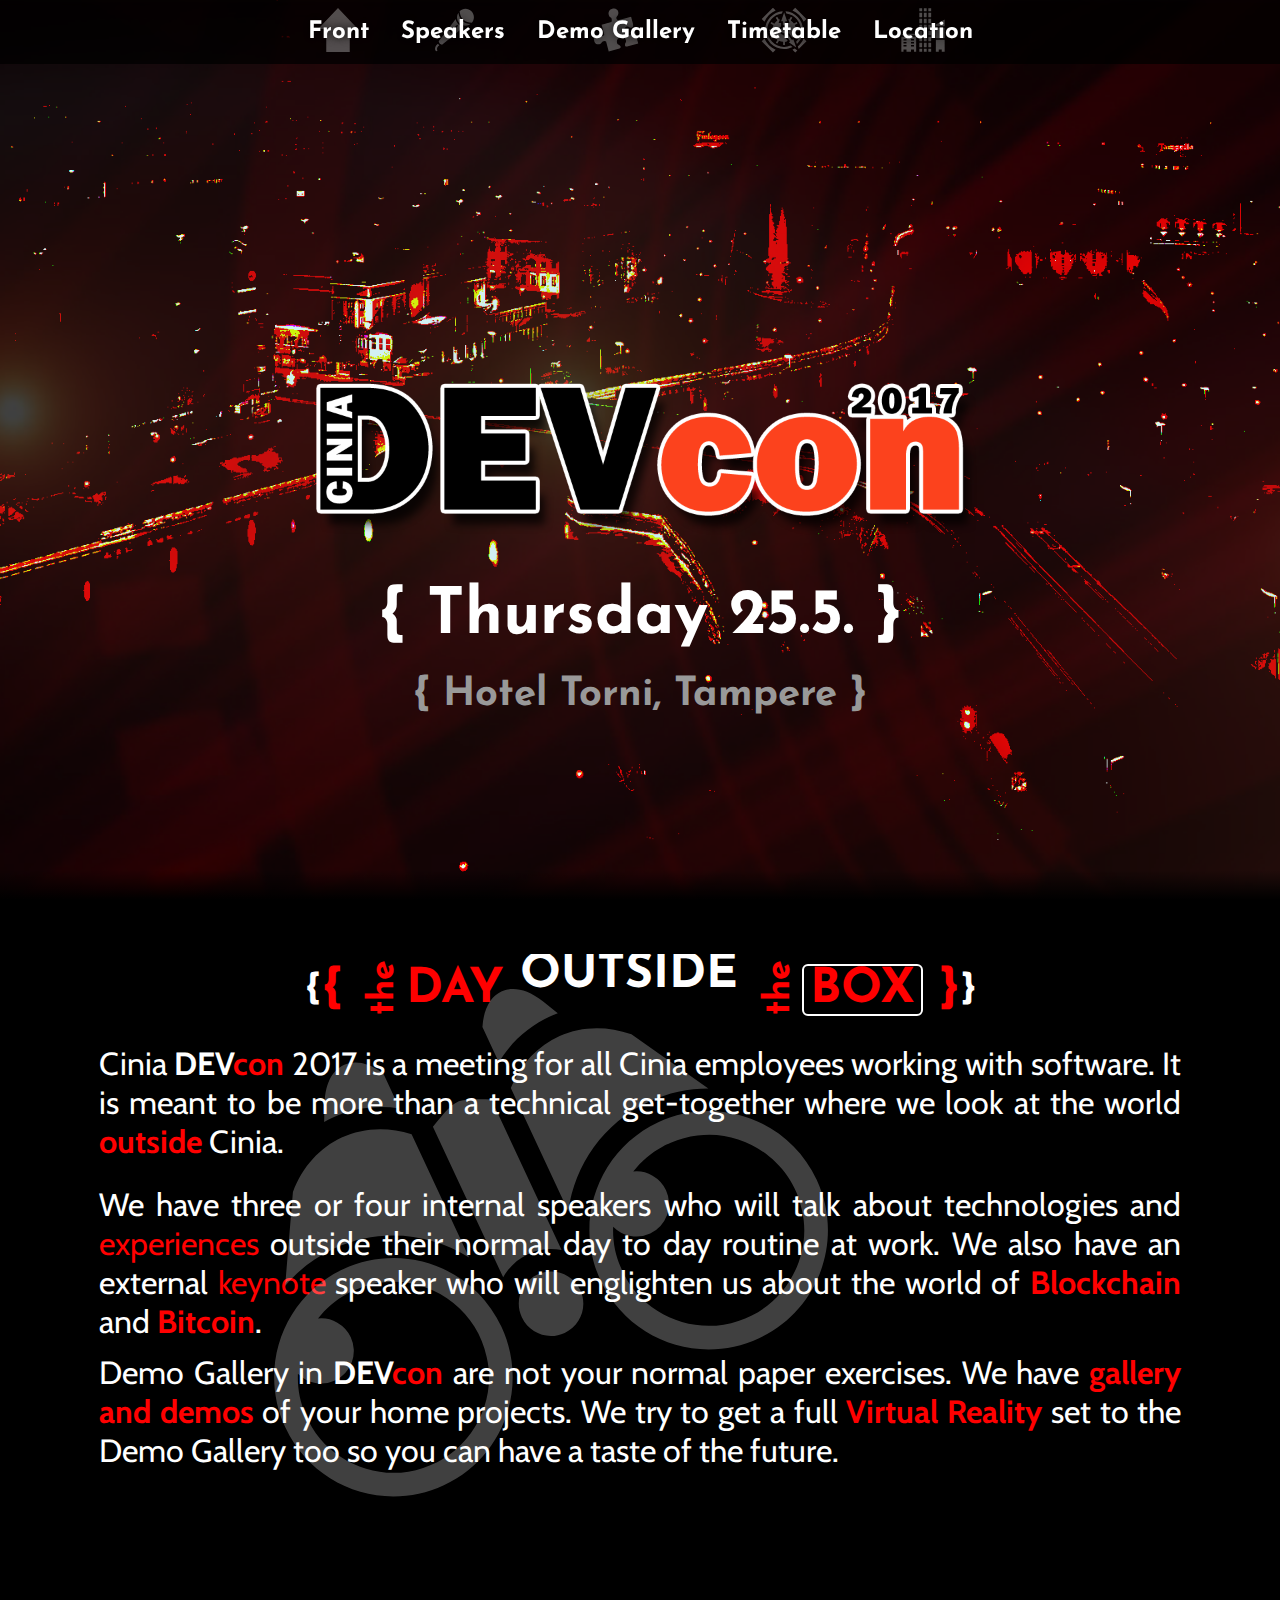
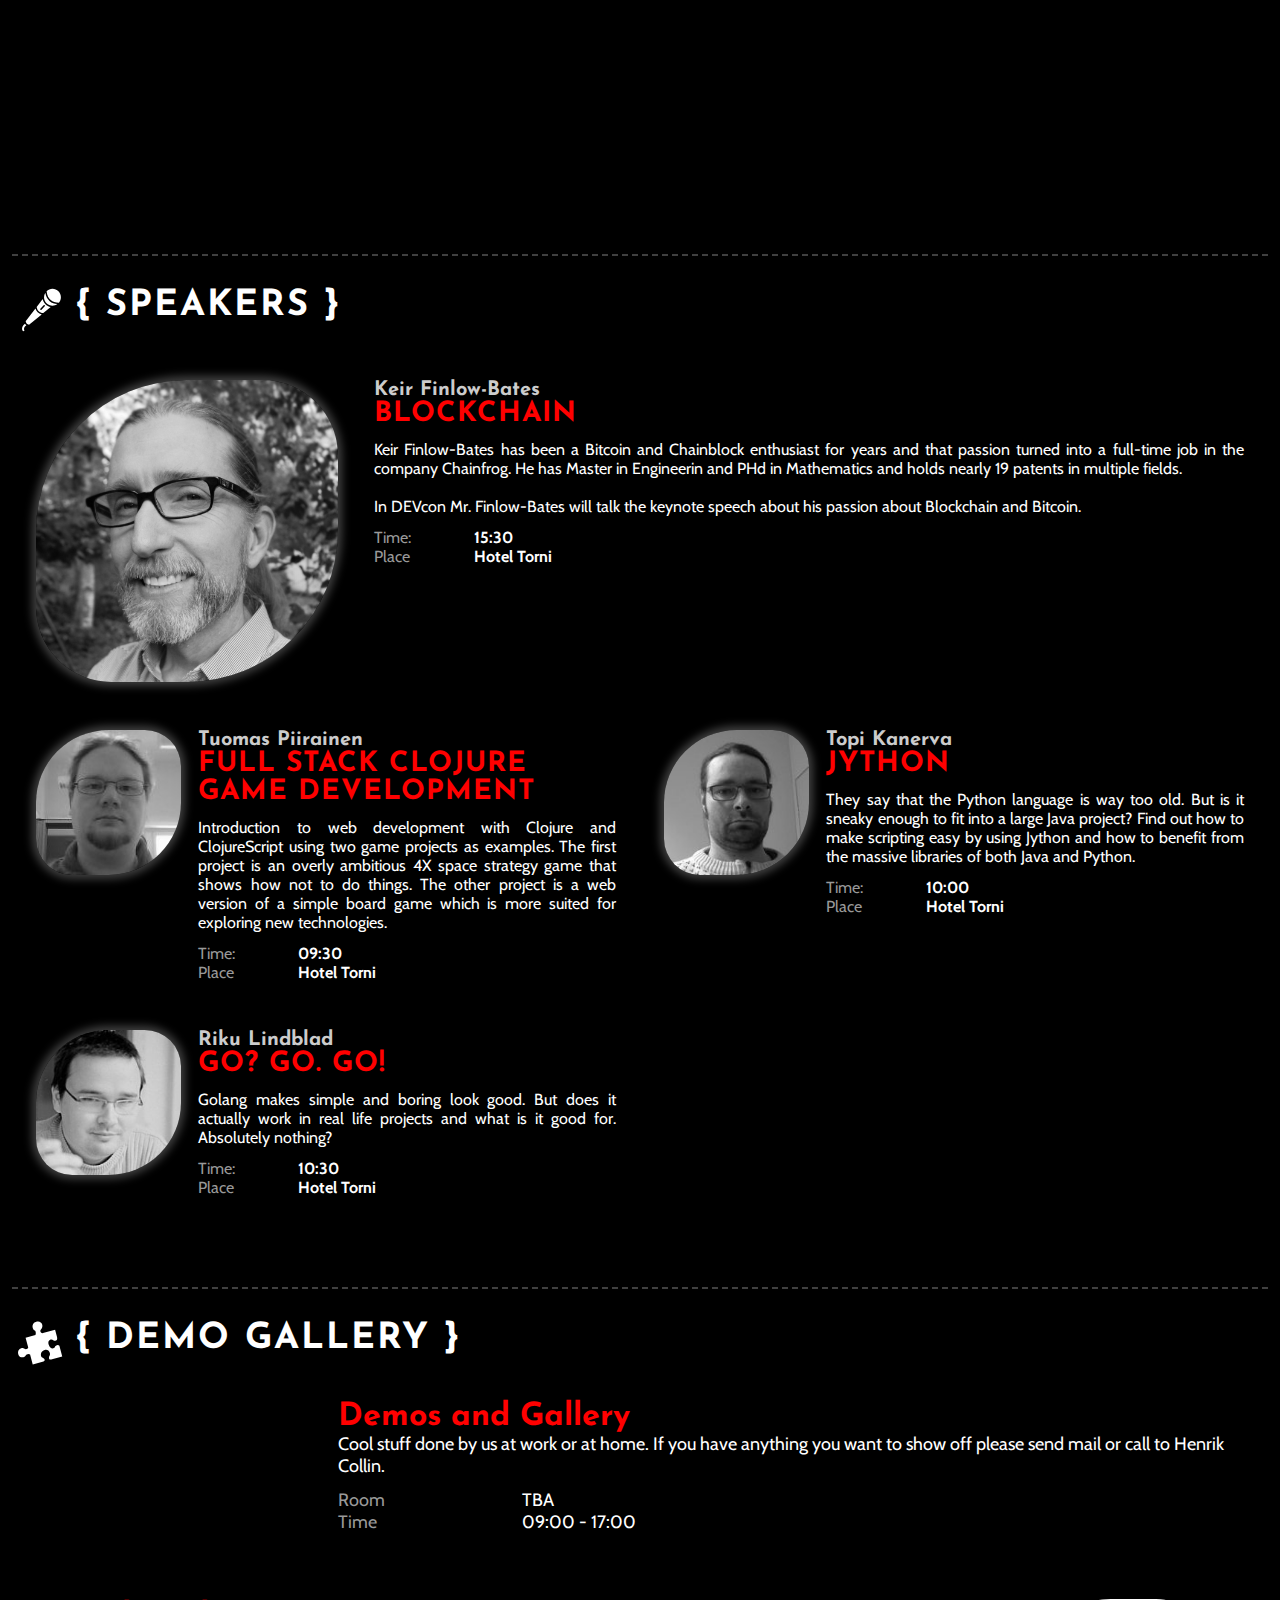
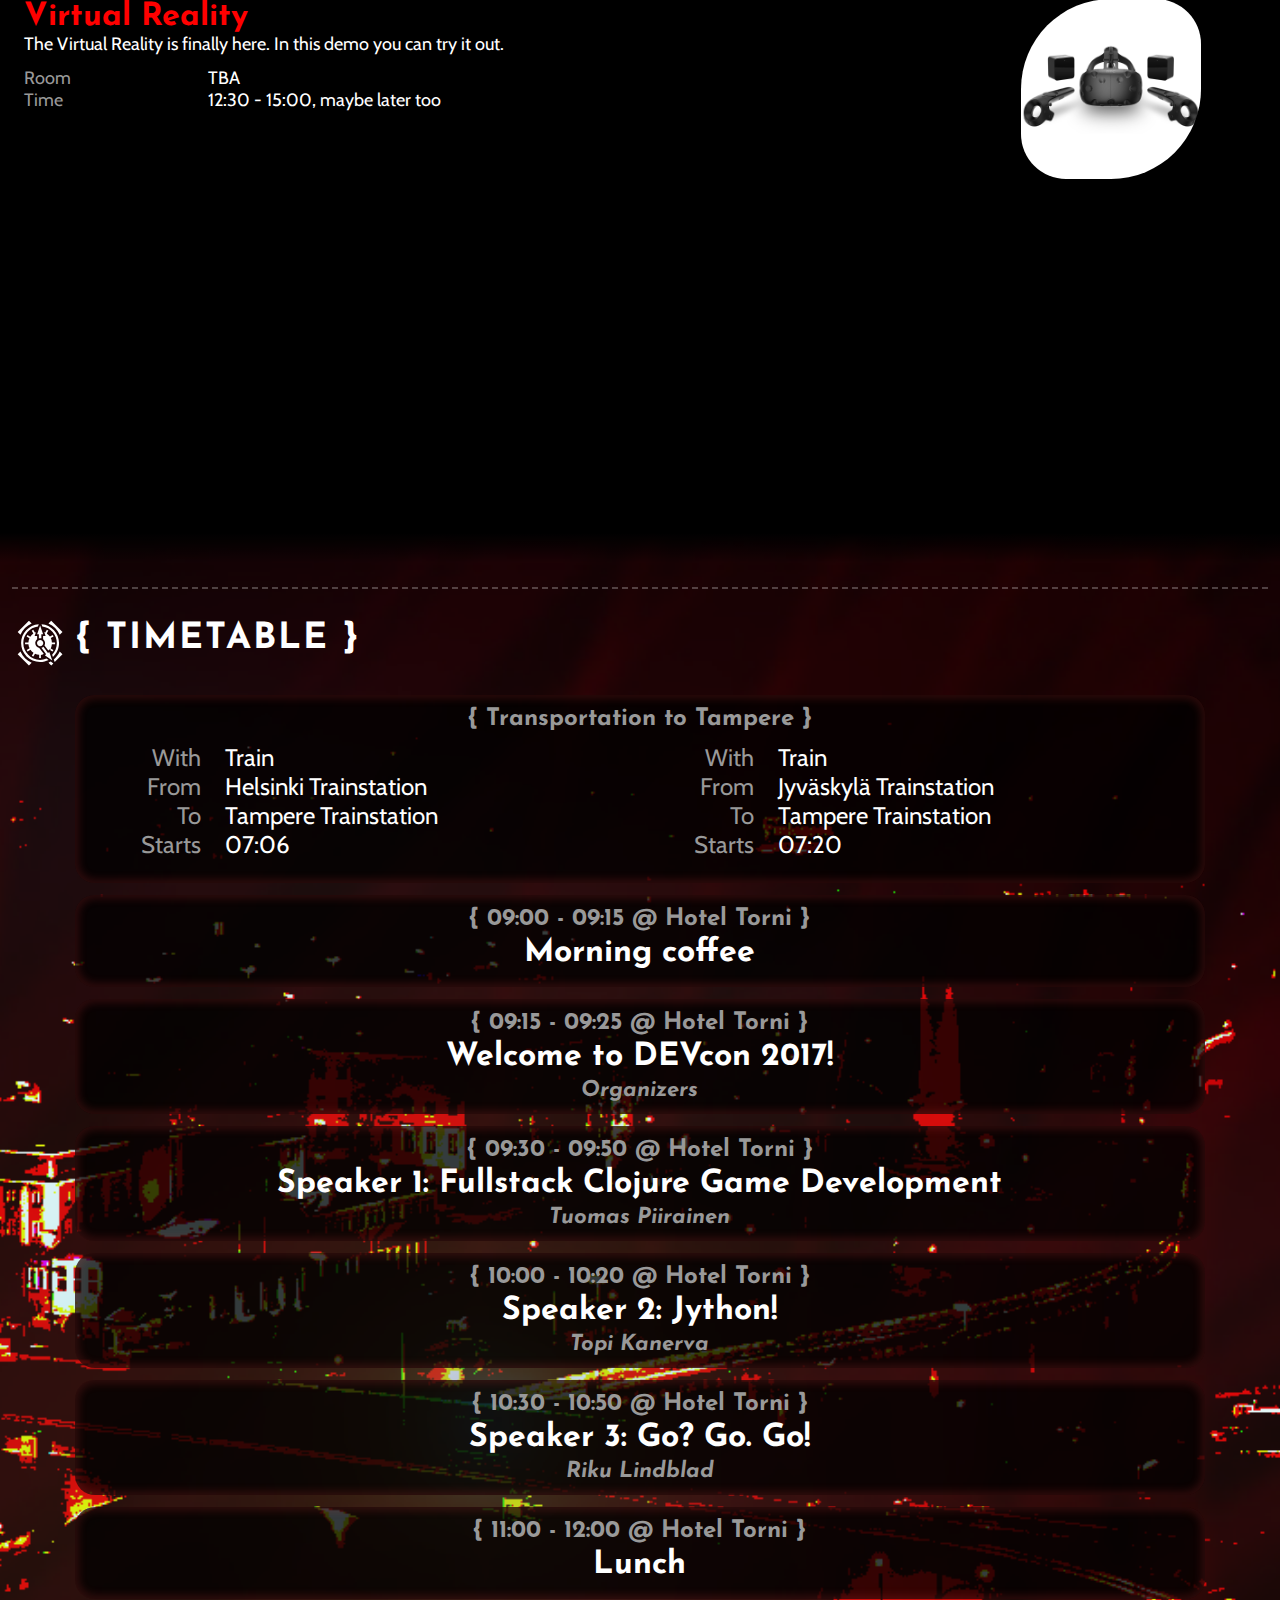
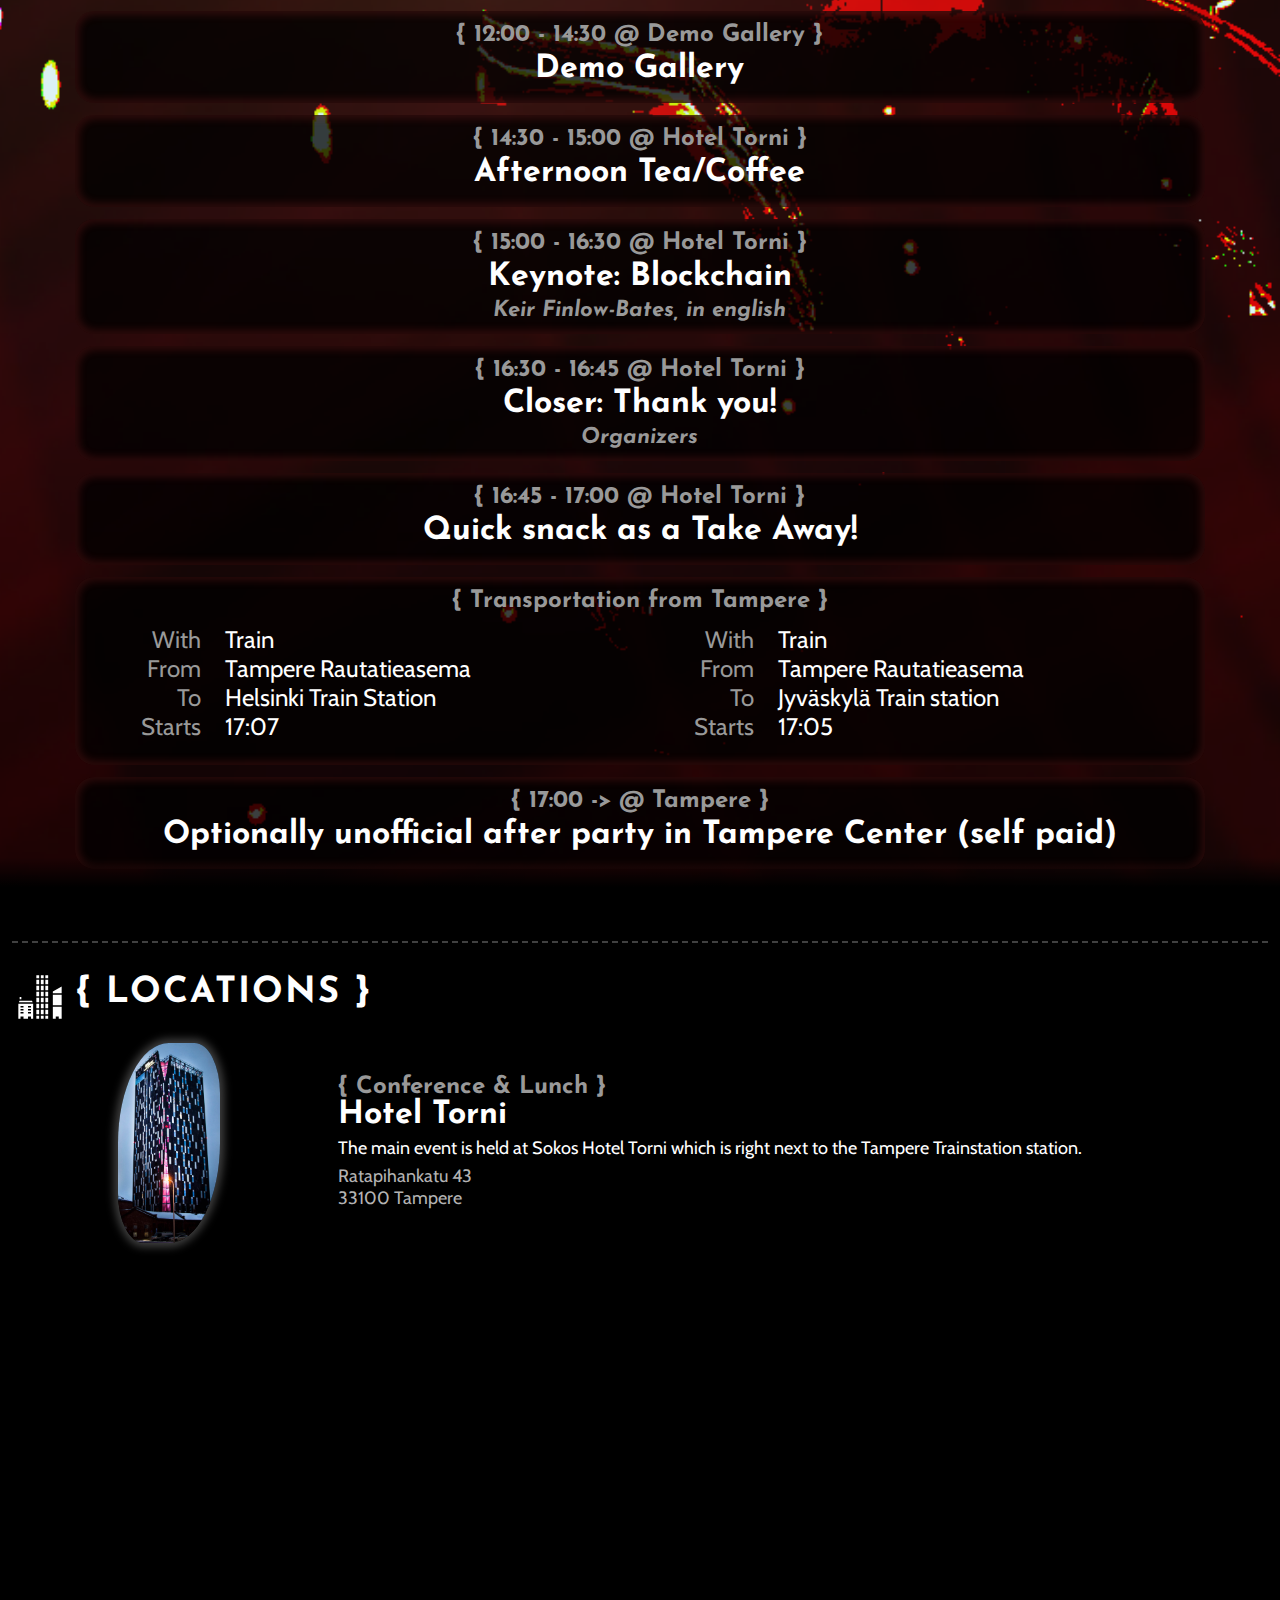
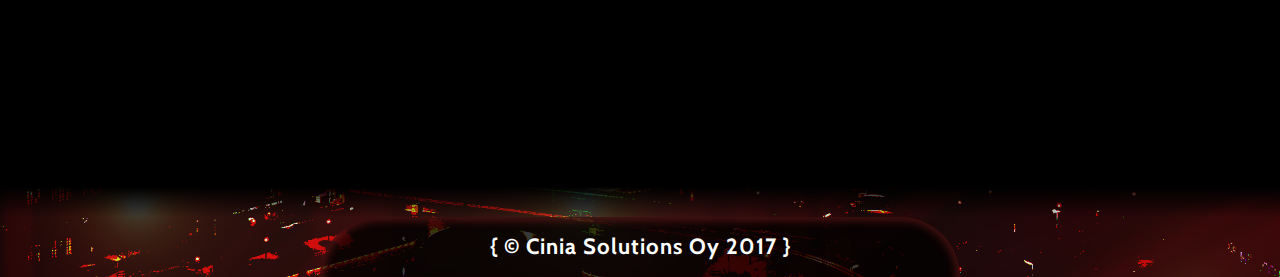
<file: 2017/index.html>
<!DOCTYPE html>
<html>
<head>
  <meta charset="UTF-8" />
  <meta http-equiv="X-UA-Compatible" content="IE=edge">
  <meta name="description" content="Cinia DEVcon 2017" />
  <meta name="keywords" content="Cinia, DEVCon" />
  <meta name="viewport" content="width=device-width, initial-scale=1.0">
  <title>Cinia DEVcon 2017</title>
  <link rel="stylesheet" href="css/main.css" />
</head>

<body>

  <nav>
    <a href="#front"><img src="imgs/home.svg"><span>Front</span></a>
    <a href="#speakers"><img src="imgs/speak.svg"><span>Speakers</span></a>
    <a href="#workshops"><img src="imgs/jigsaw.svg"><span>Demo Gallery</span></a>
    <a href="#timetable"><img src="imgs/clockwork.svg"><span>Timetable</span></a>
    <a href="#location"><img src="imgs/city.svg"><span>Location</span></a>
  </nav>

  <header id="front">
    <img src="imgs/logo.png" class="logo" />

    <h1>{ Thursday 25.5. }</h1>
    <h2>{ Hotel Torni, Tampere }</h2>
  </header>

  <section id="devcon">
    <article class="devcon">
      <h2 class="theme">{ <span class="the">The</span>day <span class="white">outside</span> <span class="the">the</span><span class="box">box</span> }</h2>
      <img src="imgs/binoculars.svg" class="outside" />

      <p>Cinia <span class="devcon bold">DEV<span class="red">con</span></span> 2017 is a meeting for all Cinia employees working with software. It is meant to be more than a technical get-together where we look at the world <span class="high">outside</span> Cinia.<p>
      <p>We have three or four internal speakers who will talk about technologies and <span class="red">experiences</span> outside their normal day to day routine at work. We also have an external <span class="red">keynote</span> speaker who will englighten us about the world of <span class="red bold">Blockchain</span> and <span class="red bold">Bitcoin</span>.</p>
      <p>Demo Gallery in <span class="devcon bold">DEV<span class="red">con</span></span> are not your normal paper exercises. We have <span class="high">gallery and demos</span> of your home projects. We try to get a full <span class="red bold">Virtual Reality</span> set to the Demo Gallery too so you can have a taste of the future.

    </article>

  </section>

  <section id="speakers">
    <h1>{ Speakers }</h1>
    <img src="imgs/speak.svg" class="icon">

    <article class="grid speakers">


      <div class="col-full first speaker">
        <img src="imgs/keir2.jpg">
        <h2>Keir Finlow-Bates</h2>
        <h1>Blockchain</h1>
        <p>Keir Finlow-Bates has been a Bitcoin and Chainblock enthusiast for years and that passion turned into a full-time job in the company Chainfrog.
          He has Master in Engineerin and PHd in Mathematics and holds nearly 19 patents in multiple fields. <br /><br />
          In DEVcon Mr. Finlow-Bates will talk the keynote speech about his passion about Blockchain and Bitcoin.</p>


        <dl>
          <dt>Time:</dt>
          <dd>15:30</dd>
          <dt>Place</dt>
          <dd>Hotel Torni</dd>
        </dl>
      </div>


      <div class="col-1 speaker">
        <img src="imgs/tuomas.jpg">
        <h2>Tuomas Piirainen</h2>
        <h1>Full Stack Clojure Game Development</h1>
        <p>Introduction to web development with Clojure and ClojureScript using two game projects as examples. The first project is an                   overly ambitious 4X space strategy game that shows how not to do things. The other project is a web version of a simple board                   game which is more suited for exploring new technologies.</p>

        <dl>
          <dt>Time:</dt>
          <dd>09:30</dd>
          <dt>Place</dt>
          <dd>Hotel Torni</dd>
        </dl>
      </div>

      <div class="col-1 speaker">
        <img src="imgs/topi.jpg">
        <h2>Topi Kanerva</h2>
        <h1>Jython</h1>
        <p>They say that the Python language is way too old. But is it sneaky enough to fit into a large Java project? Find out how to make scripting easy by using Jython and how to benefit from the massive libraries of both Java and Python.</p>

        <dl>
          <dt>Time:</dt>
          <dd>10:00</dd>
          <dt>Place</dt>
          <dd>Hotel Torni</dd>
        </dl>
      </div>

      <div class="col-1 speaker">
        <img src="imgs/riku.jpg">
        <h2>Riku Lindblad</h2>
        <h1>Go? Go. Go!</h1>
        <p>Golang makes simple and boring look good. But does it actually work in real life projects and what is it good for. Absolutely nothing?</p>

        <dl>
          <dt>Time:</dt>
          <dd>10:30</dd>
          <dt>Place</dt>
          <dd>Hotel Torni</dd>
        </dl>
      </div>

    </article>
  </section>

  <section id="workshops">
    <h1>{ Demo Gallery }</h1>
    <img src="imgs/jigsaw.svg" class="icon">
    <article class="workshops">

        <div class="workshop">
          <div class="image">

          </div>
          <div class="info">
            <h1>Demos and Gallery</h1>
            <p>Cool stuff done by us at work or at home. If you have anything you want to show off please send mail or call to Henrik Collin.</p>
            <dl>
              <dt>Room</dt>
              <dd>TBA</dd>
              <dt>Time</dt>
              <dd>09:00 - 17:00</dd>
            </dl>
          </div>
        </div>

        <!-- <div class="workshop right">
          <div class="image">
            <img src="imgs/boxes.jpg" alt="Full Stack the game" />
          </div>
          <div class="info">
            <h1>Full Stack: the Game</h1>
            <p>Can your team build the ultimate technology stack to provide the customer just what they need?</p>
            <dl>
              <dt>Room</dt>
              <dd>TBA</dd>
              <dt>Time</dt>
              <dd>12:00 - 15:00</dd>
            </dl>
          </div>
        </div> -->

        <div class="workshop right">
          <div class="image">
            <img src="imgs/vive.jpg" alt="HTC Vive" />
          </div>
          <div class="info">
            <h1>Virtual Reality</h1>
            <p>The Virtual Reality is finally here. In this demo you can try it out.</p>
            <dl>
              <dt>Room</dt>
              <dd>TBA</dd>
              <dt>Time</dt>
              <dd>12:30 - 15:00, maybe later too</dd>
            </dl>
          </div>
        </div>

    </article>
  </section>

  <section id="timetable">
    <h1>{ Timetable }</h1>
    <img src="imgs/clockwork.svg" class="icon">
    <article class="timetable">


      <div class="slot transport">

          <h2>{ Transportation to Tampere }</h2>

          <dl>
            <dt>With</dt>
            <dd>Train</dd>
            <dt>From</dt>
            <dd>Helsinki Trainstation</dd>
            <dt>To</dt>
            <dd>Tampere Trainstation</dd>
            <dt>Starts</dt>
            <dd>07:06</dd>
          </dl>


          <dl>
            <dt>With</dt>
            <dd>Train</dd>
            <dt>From</dt>
            <dd>Jyväskylä Trainstation</dd>
            <dt>To</dt>
            <dd>Tampere Trainstation</dd>
            <dt>Starts</dt>
            <dd>07:20</dd>
          </dl>

      </div>

      <div class="slot">
        <h2>{ 09:00 - 09:15 @ Hotel Torni }</h2>
        <h1>Morning coffee</h1>
      </div>


      <div class="slot">
        <h2>{ 09:15 - 09:25 @ Hotel Torni }</h2>
        <h1>Welcome to DEVcon 2017!</h1>
        <h3>Organizers</h3>
      </div>

      <div class="slot">
        <h2>{ 09:30 - 09:50 @ Hotel Torni }</h2>
        <h1>Speaker 1: Fullstack Clojure Game Development</h1>
        <h3>Tuomas Piirainen</h3>
      </div>

      <div class="slot">
        <h2>{ 10:00 - 10:20 @ Hotel Torni }</h2>
        <h1>Speaker 2: Jython!</h1>
        <h3>Topi Kanerva</h3>
      </div>

      <div class="slot">
        <h2>{ 10:30 - 10:50 @ Hotel Torni }</h2>
        <h1>Speaker 3: Go? Go. Go!</h1>
        <h3>Riku Lindblad</h3>
      </div>

      <div class="slot">
        <h2>{ 11:00 - 12:00 @ Hotel Torni }</h2>
        <h1>Lunch</h1>
      </div>

      <div class="slot">
        <h2>{ 12:00 - 14:30 @ Demo Gallery }</h2>
        <h1>Demo Gallery</h1>
      </div>

      <div class="slot">
        <h2>{ 14:30 - 15:00 @ Hotel Torni }</h2>
        <h1>Afternoon Tea/Coffee</h1>
      </div>

      <div class="slot">
        <h2>{ 15:00 - 16:30 @ Hotel Torni }</h2>
        <h1>Keynote: Blockchain</h1>
        <h3>Keir Finlow-Bates, in english</h3>
      </div>

      <div class="slot">
        <h2>{ 16:30 - 16:45 @ Hotel Torni }</h2>
        <h1>Closer: Thank you!</h1>
        <h3>Organizers</h3>
      </div>

       <div class="slot">
        <h2>{ 16:45 - 17:00 @ Hotel Torni }</h2>
        <h1>Quick snack as a Take Away!</h1>
      </div>

     <div class="slot transport">

          <h2>{ Transportation from Tampere }</h2>

          <dl>
            <dt>With</dt>
            <dd>Train</dd>
            <dt>From</dt>
            <dd>Tampere Rautatieasema</dd>
            <dt>To</dt>
            <dd>Helsinki Train Station</dd>
            <dt>Starts</dt>
            <dd>17:07</dd>
          </dl>


          <dl>
            <dt>With</dt>
            <dd>Train</dd>
            <dt>From</dt>
            <dd>Tampere Rautatieasema</dd>
            <dt>To</dt>
            <dd>Jyväskylä Train station</dd>
            <dt>Starts</dt>
            <dd>17:05</dd>
          </dl>

      </div>

      <div class="slot">
        <h2>{ 17:00 ->  @ Tampere }</h2>
        <h1>Optionally unofficial after party in Tampere Center (self paid)</h1>
      </div>

    </article>
  </section>

  <section id="location">
    <h1>{ Locations }</h1>
    <img src="imgs/city.svg" class="icon">
    <article class="locations">

      <div class="location">
        <div class="image">
          <img src="imgs/torni.jpg">
        </div>
        <div class="info">
          <h2>{ Conference & Lunch }</h2>
          <h1>Hotel Torni</h1>
          <p>The main event is held at Sokos Hotel Torni which is right next to the Tampere Trainstation station.</p>
          <p class="address">Ratapihankatu 43<br />33100 Tampere</p>
        </div>
      </div>


    </article>
  </section>

  <aside>
  </aside>

  <footer class="main">
    <p>{ &copy; Cinia Solutions Oy 2017 }</p>
  </footer>
</body>
</html>
</file>
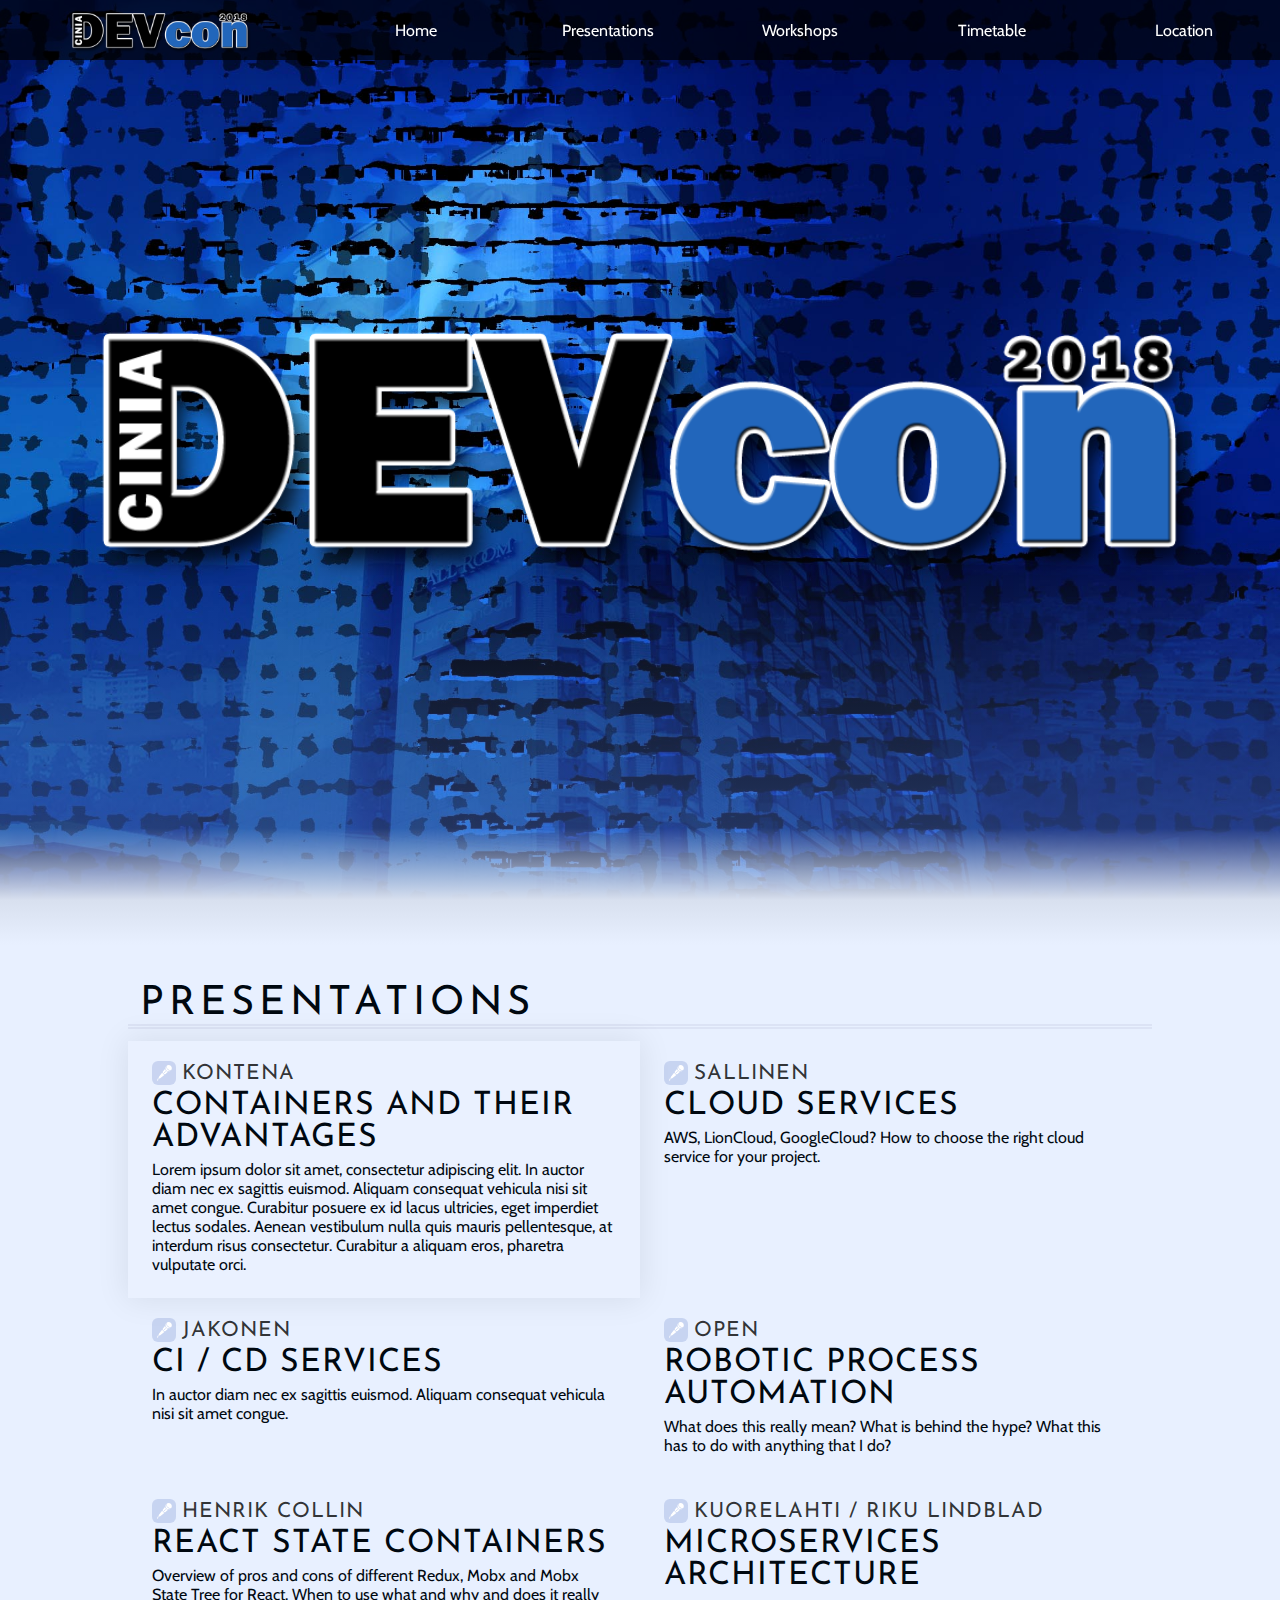
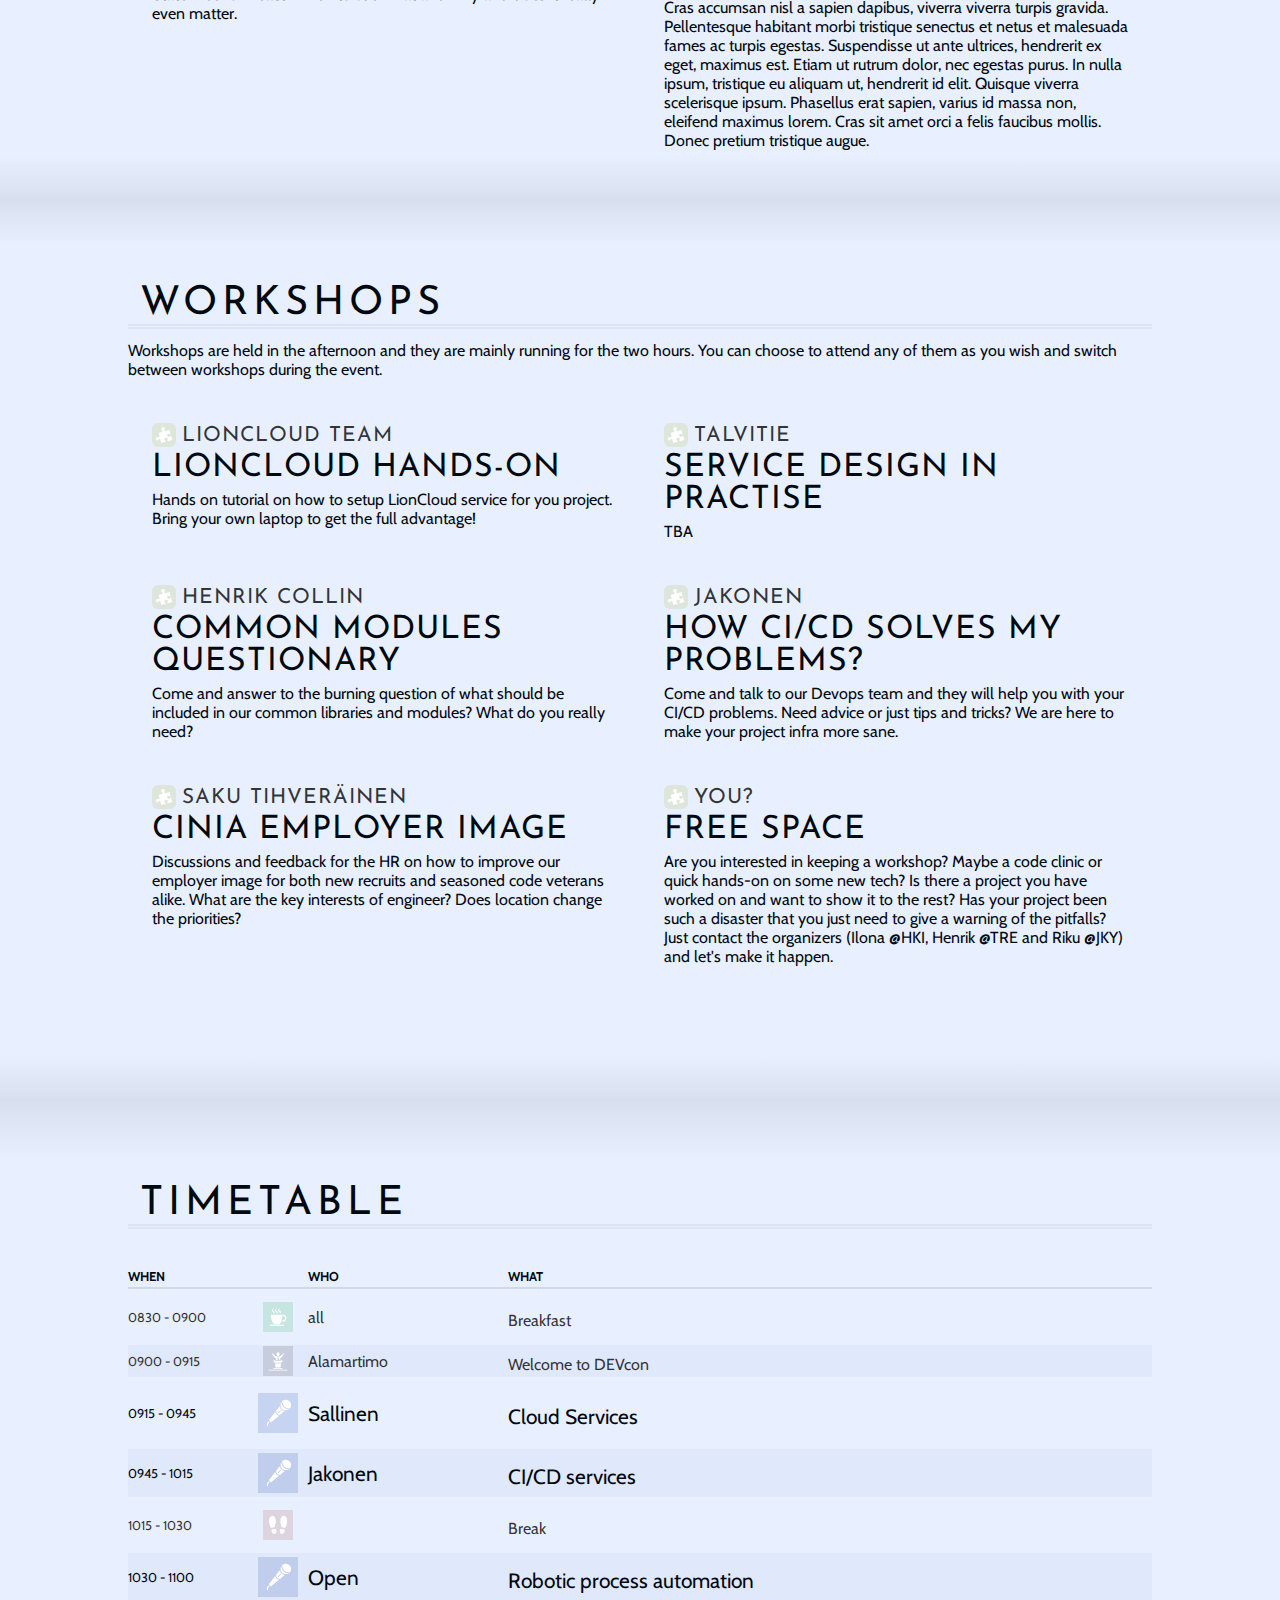
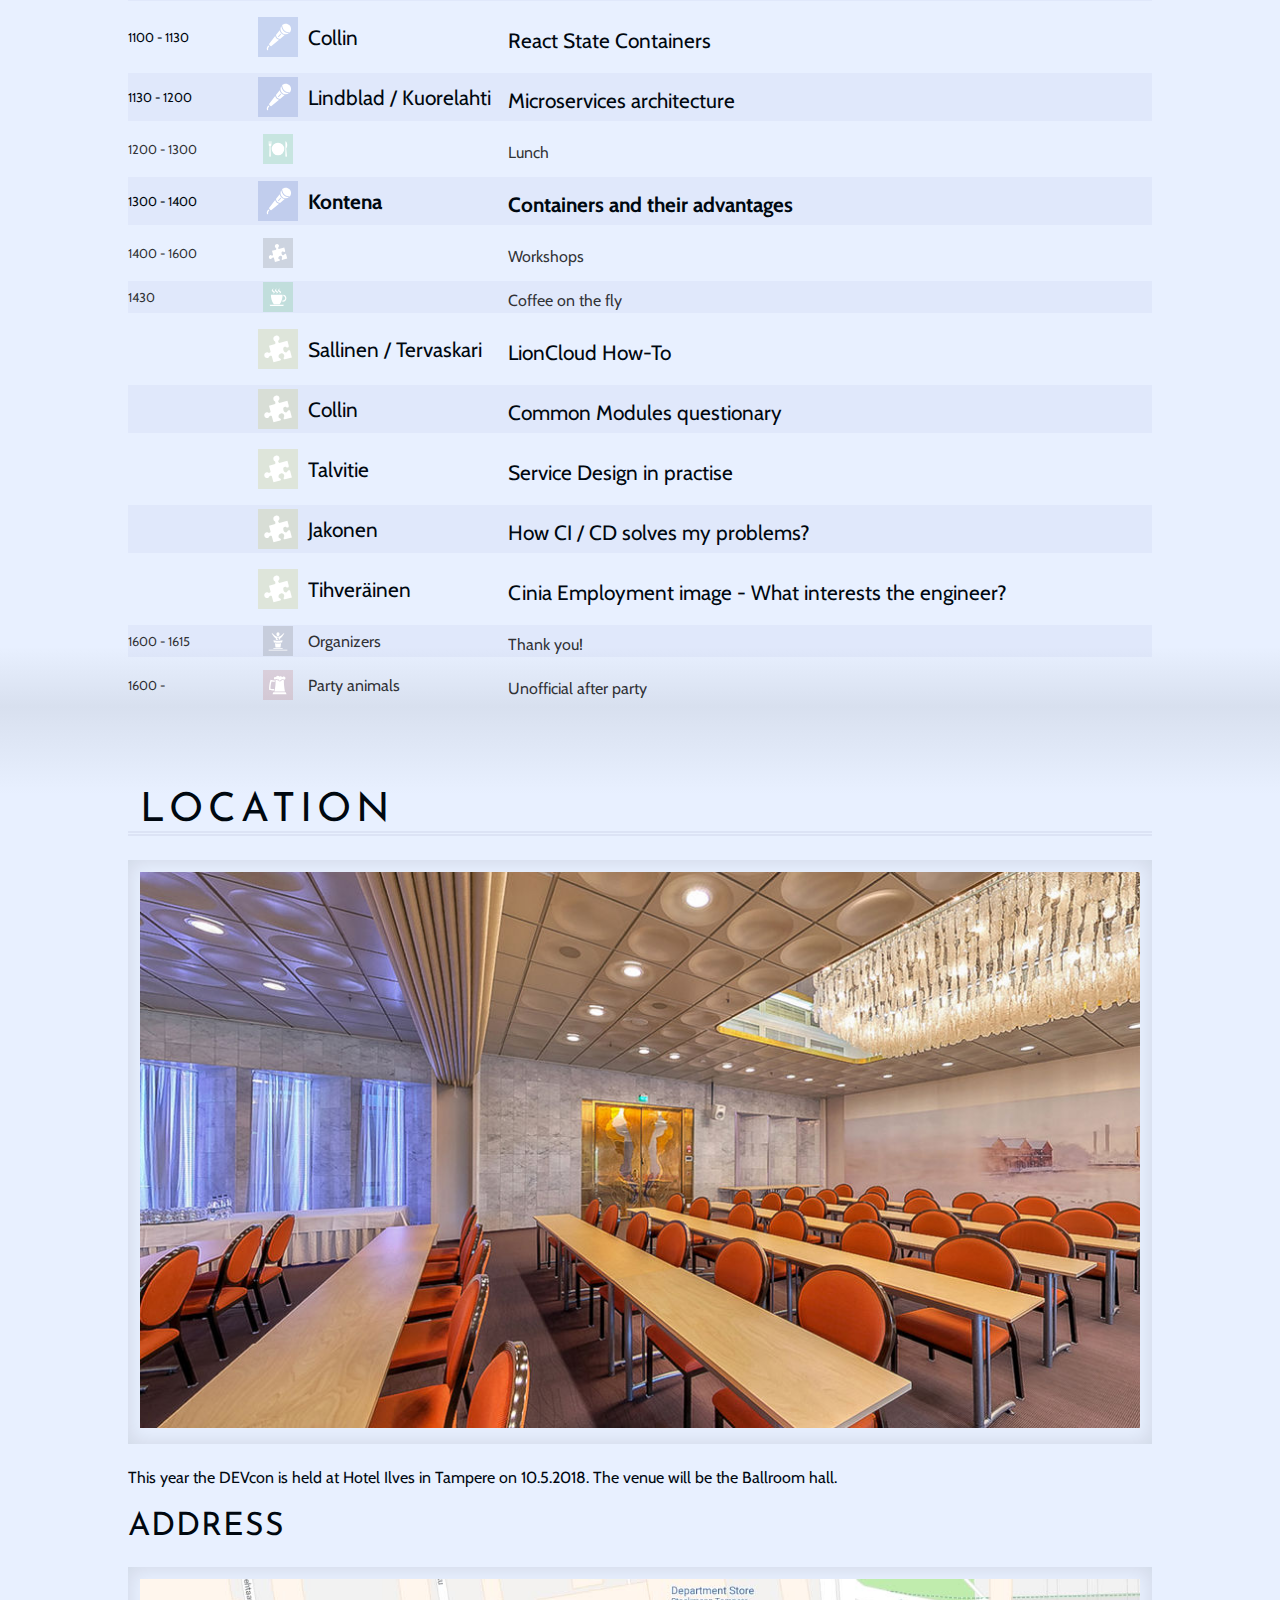
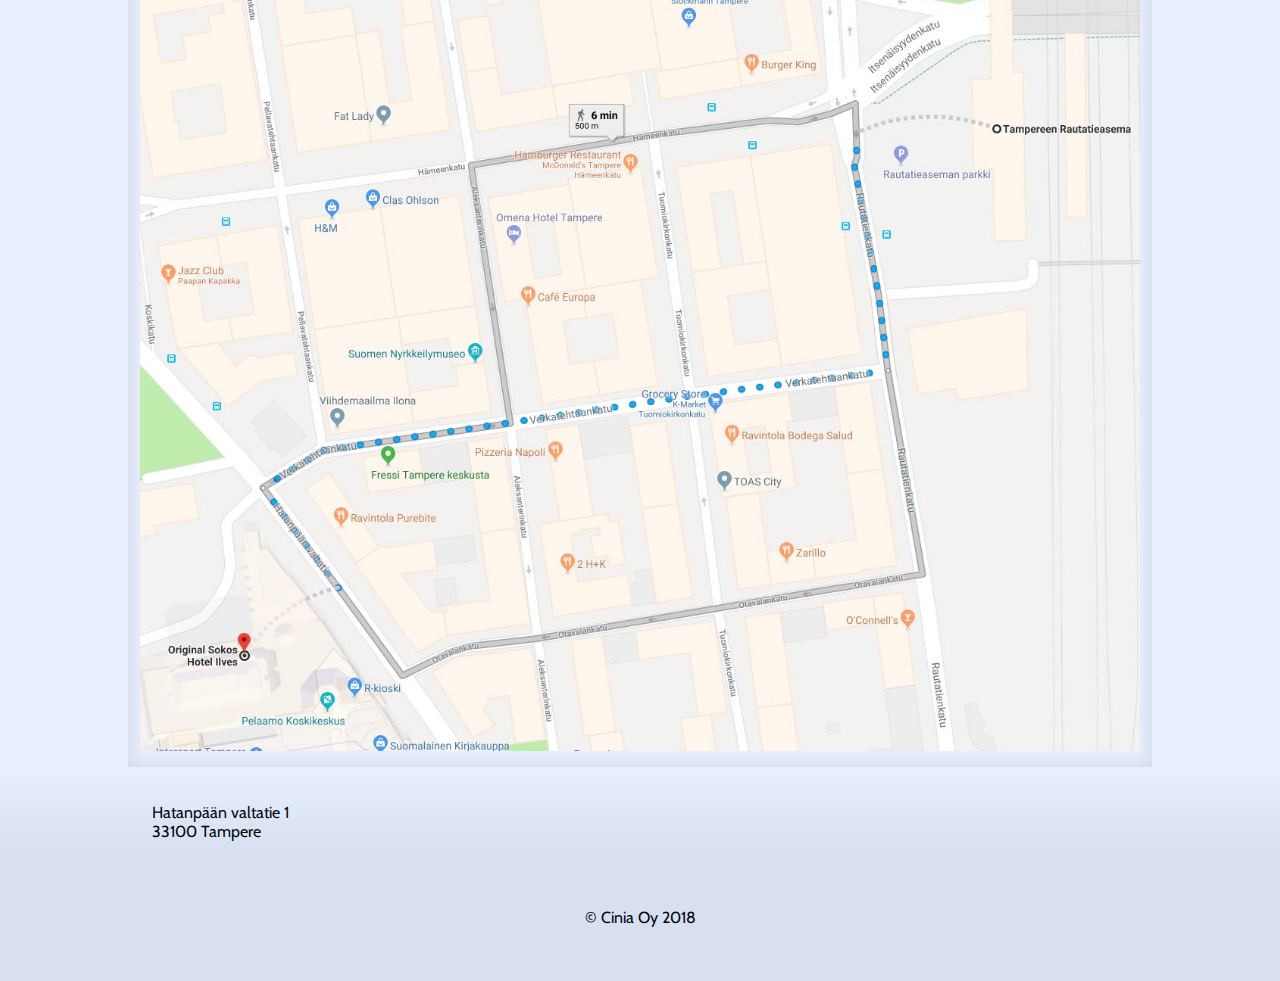
<file: 2018/index.html>
<!DOCTYPE html>
<html lang="en">
<head>
    <meta charset="UTF-8"/>
    <meta http-equiv="X-UA-Compatible" content="IE=edge">
    <meta name="description" content="Cinia DEVcon 2018"/>
    <meta name="keywords" content="Cinia, DEVCon"/>
    <meta name="viewport" content="width=device-width, initial-scale=1.0">
    <title>Cinia DEVCon 2018</title>
    <link rel="stylesheet" href="./styles/style.css" type="text/css"/>

</head>
<body>


<nav>
    <div class="logo">
        <img src="./imgs/logo.png" alt="DEVcon 2018">
    </div>
    <ul>
        <li><a class="menulink" href="#home">Home</a></li>
        <li><a class="menulink" href="#speakers">Presentations</a></li>
        <li><a class="menulink" href="#workshops">Workshops</a></li>
        <li><a class="menulink" href="#timetable">Timetable</a></li>
        <li><a class="menulink" href="#location">Location</a></li>
    </ul>


</nav>

<div class="open-menu" id="burgerMenu">
    <img src="./imgs/burger.svg" alt="Menu" class="burger-menu">
</div>

<div class="page">


    <section class="banner" id="home">

        <div class="anim-container" id="devconLogo">

            <img src="./imgs/logo.png" alt="DEVcon 2018">

        </div>

        <div class="anim-container hidden" id="devconTitle">
            <img src="./imgs/title.png" alt="Title">
        </div>

    </section>

    <section class="speakers" id="speakers">
        <div class="container">
            <h1>Presentations</h1>

            <div class="box-grid presentations">
                <div class="box speak keynote">
                    <h3>Kontena</h3>
                    <h2>Containers and their advantages</h2>
                    <p>Lorem ipsum dolor sit amet, consectetur adipiscing elit. In auctor diam nec ex sagittis euismod.
                        Aliquam consequat vehicula nisi sit amet congue. Curabitur posuere ex id lacus ultricies, eget
                        imperdiet lectus sodales. Aenean vestibulum nulla quis mauris pellentesque, at interdum risus
                        consectetur. Curabitur a aliquam eros, pharetra vulputate orci. </p>

                </div>

                <div class="box speak">
                    <h3>Sallinen</h3>
                    <h2>Cloud Services</h2>
                    <p>AWS, LionCloud, GoogleCloud? How to choose the right cloud service for your project.</p>

                </div>

                <div class="box speak">
                    <h3>Jakonen</h3>
                    <h2>CI / CD services</h2>
                    <p>In auctor diam nec ex sagittis euismod. Aliquam consequat vehicula nisi sit amet congue. </p>

                </div>

                <div class="box speak">
                    <h3>Open</h3>
                    <h2>Robotic process automation</h2>
                    <p>What does this really mean? What is behind the hype? What this has to do with anything that I
                        do?</p>

                </div>

                <div class="box speak">
                    <h3>Henrik Collin</h3>
                    <h2>React State Containers</h2>
                    <p>Overview of pros and cons of different Redux, Mobx and Mobx State Tree for React. When to use
                        what and why and does it really even matter.</p>

                </div>

                <div class="box speak">
                    <h3>Kuorelahti / Riku Lindblad</h3>
                    <h2>Microservices architecture</h2>
                    <p>Cras accumsan nisl a sapien dapibus, viverra viverra turpis gravida. Pellentesque habitant morbi
                        tristique senectus et netus et malesuada fames ac turpis egestas. Suspendisse ut ante ultrices,
                        hendrerit ex eget, maximus est. Etiam ut rutrum dolor, nec egestas purus. In nulla ipsum,
                        tristique eu aliquam ut, hendrerit id elit. Quisque viverra scelerisque ipsum. Phasellus erat
                        sapien, varius id massa non, eleifend maximus lorem. Cras sit amet orci a felis faucibus mollis.
                        Donec pretium tristique augue.</p>

                </div>

            </div>


        </div>
    </section>


    <section class="workshops" id="workshops">
        <div class="container">
            <h1>Workshops</h1>

            <p>Workshops are held in the afternoon and they are mainly running for the two hours. You can choose to
                attend any of them as you wish and switch between workshops during the event.</p>

            <div class="box-grid">

                <div class="box workshop">
                    <h3>LionCloud Team</h3>
                    <h2>LionCloud Hands-On</h2>
                    <p>Hands on tutorial on how to setup LionCloud service for you project. Bring your own laptop to get
                        the full advantage!</p>
                </div>

                <div class="box workshop">
                    <h3>Talvitie</h3>
                    <h2>Service Design in practise</h2>
                    <p>TBA</p>
                </div>

                <div class="box workshop">
                    <h3>Henrik Collin</h3>
                    <h2>Common Modules Questionary</h2>
                    <p>Come and answer to the burning question of what should be included in our common libraries and
                        modules? What do you really need?</p>
                </div>

                <div class="box workshop">
                    <h3>Jakonen</h3>
                    <h2>How CI/CD solves my problems?</h2>
                    <p>Come and talk to our Devops team and they will help you with your CI/CD problems. Need advice or
                        just tips and tricks? We are here to make your project infra more sane.</p>
                </div>

                <div class="box workshop">
                    <h3>Saku Tihveräinen</h3>
                    <h2>Cinia Employer Image</h2>
                    <p>Discussions and feedback for the HR on how to improve our employer image for both new recruits
                        and seasoned code veterans alike. What are the key interests of engineer? Does location change
                        the priorities?</p>
                </div>

                <div class="box workshop">
                    <h3>You?</h3>
                    <h2>Free space</h2>
                    <p>Are you interested in keeping a workshop? Maybe a code clinic or quick hands-on on some new tech?
                        Is there a project you have worked on and want to show it to the rest?
                        Has your project been such a disaster that you just need to give a warning of the pitfalls?
                        Just contact the organizers (Ilona @HKI, Henrik @TRE and Riku @JKY) and let's make it
                        happen.</p>
                </div>

            </div>
        </div>
    </section>

    <section class="timeflex" id="timetable">
        <div class="container">

            <h1>Timetable</h1>

            <div class="flextable">

                <header>
                    <div class="when">When</div>
                    <div class="type"> </div>
                    <div class="who">Who</div>
                    <div class="what">What</div>
                </header>

                <div class="row food">
                    <div class="when">0830 - 0900</div>
                    <div class="type"><img src="./imgs/coffee.svg" class="type-icon"/></div>
                    <div class="who">all</div>
                    <div class="what">Breakfast</div>
                </div>

                <div class="row info">
                    <div class="when">0900 - 0915</div>
                    <div class="type"><img src="./imgs/info.svg" class="type-icon"/></div>
                    <div class="who">Alamartimo</div>
                    <div class="what">Welcome to DEVcon</div>
                </div>

                <div class="row speak">
                    <div class="when">0915 - 0945</div>
                    <div class="type"><img src="./imgs/speak.svg" class="type-icon"/></div>
                    <div class="who">Sallinen</div>
                    <div class="what">Cloud Services</div>
                </div>

                <div class="row speak">
                    <div class="when">0945 - 1015</div>
                    <div class="type"><img src="./imgs/speak.svg" class="type-icon"/></div>
                    <div class="who">Jakonen</div>
                    <div class="what">CI/CD services</div>
                </div>

                <div class="row break">
                    <div class="when">1015 - 1030</div>
                    <div class="type"><img src="./imgs/break.svg" class="type-icon"/></div>
                    <div class="who"></div>
                    <div class="what">Break</div>
                </div>

                <div class="row speak">
                    <div class="when">1030 - 1100</div>
                    <div class="type"><img src="./imgs/speak.svg" class="type-icon"/></div>
                    <div class="who">Open</div>
                    <div class="what">Robotic process automation</div>
                </div>

                <div class="row speak">
                    <div class="when">1100 - 1130</div>
                    <div class="type"><img src="./imgs/speak.svg" class="type-icon"/></div>
                    <div class="who">Collin</div>
                    <div class="what">React State Containers</div>
                </div>

                <div class="row speak">
                    <div class="when">1130 - 1200</div>
                    <div class="type"><img src="./imgs/speak.svg" class="type-icon"/></div>
                    <div class="who">Lindblad / Kuorelahti</div>
                    <div class="what">Microservices architecture</div>
                </div>

                <div class="row food">
                    <div class="when">1200 - 1300</div>
                    <div class="type"><img src="./imgs/meal.svg" class="type-icon"/></div>
                    <div class="who"></div>
                    <div class="what">Lunch</div>
                </div>

                <div class="row keynote">
                    <div class="when">1300 - 1400</div>
                    <div class="type"><img src="./imgs/speak.svg" class="type-icon"/></div>
                    <div class="who">Kontena</div>
                    <div class="what">Containers and their advantages</div>
                </div>

                <div class="row info">
                    <div class="when">1400 - 1600</div>
                    <div class="type"><img src="./imgs/jigsaw.svg" class="type-icon"/></div>
                    <div class="who"></div>
                    <div class="what">Workshops</div>
                </div>

                <div class="row food">
                    <div class="when">1430</div>
                    <div class="type"><img src="./imgs/coffee.svg" class="type-icon"/></div>
                    <div class="who"></div>
                    <div class="what">Coffee on the fly</div>
                </div>

                <div class="row workshop">
                    <div class="when"></div>
                    <div class="type"><img src="./imgs/jigsaw.svg" class="type-icon"/></div>
                    <div class="who">Sallinen / Tervaskari</div>
                    <div class="what">LionCloud How-To</div>
                </div>

                <div class="row workshop">
                    <div class="when"></div>
                    <div class="type"><img src="./imgs/jigsaw.svg" class="type-icon"/></div>
                    <div class="who">Collin</div>
                    <div class="what">Common Modules questionary</div>
                </div>

                <div class="row workshop">
                    <div class="when"></div>
                    <div class="type"><img src="./imgs/jigsaw.svg" class="type-icon"/></div>
                    <div class="who">Talvitie</div>
                    <div class="what">Service Design in practise</div>
                </div>
                <div class="row workshop">
                    <div class="when"></div>
                    <div class="type"><img src="./imgs/jigsaw.svg" class="type-icon"/></div>
                    <div class="who">Jakonen</div>
                    <div class="what">How CI / CD solves my problems?</div>
                </div>
                <div class="row workshop">
                    <div class="when"></div>
                    <div class="type"><img src="./imgs/jigsaw.svg" class="type-icon"/></div>
                    <div class="who">Tihveräinen</div>
                    <div class="what">Cinia Employment image - What interests the engineer?</div>
                </div>

                <div class="row info">
                    <div class="when">1600 - 1615</div>
                    <div class="type"><img src="./imgs/info.svg" class="type-icon"/></div>
                    <div class="who">Organizers</div>
                    <div class="what">Thank you!</div>
                </div>


                <div class="row party">
                    <div class="when">1600 -</div>
                    <div class="type"><img src="./imgs/beer.svg" class="type-icon"/></div>
                    <div class="who">Party animals</div>
                    <div class="what">Unofficial after party</div>
                </div>


            </div>


        </div>

    </section>

    <section class="location" id="location">
        <div class="container">
            <h1>Location</h1>

            <div class="image-container">
                <img src="./imgs/ballroom.jpeg" alt="Ballroom, Hotel Ilves"/>
            </div>

            <p>This year the DEVcon is held at Hotel Ilves in Tampere on 10.5.2018. The venue will be the Ballroom
                hall.</p>


            <h2>Address</h2>

            <div class="image-container">
                <img src="./imgs/map.jpeg" alt="Map to Ilves"/>
            </div>

            <p class="address">
                Hatanpään valtatie 1<br/>
                33100 Tampere
            </p>

        </div>
    </section>

    <footer>
        &copy; Cinia Oy 2018
    </footer>

</div>


<script src="./main.js"></script>

</body>
</html>
</file>
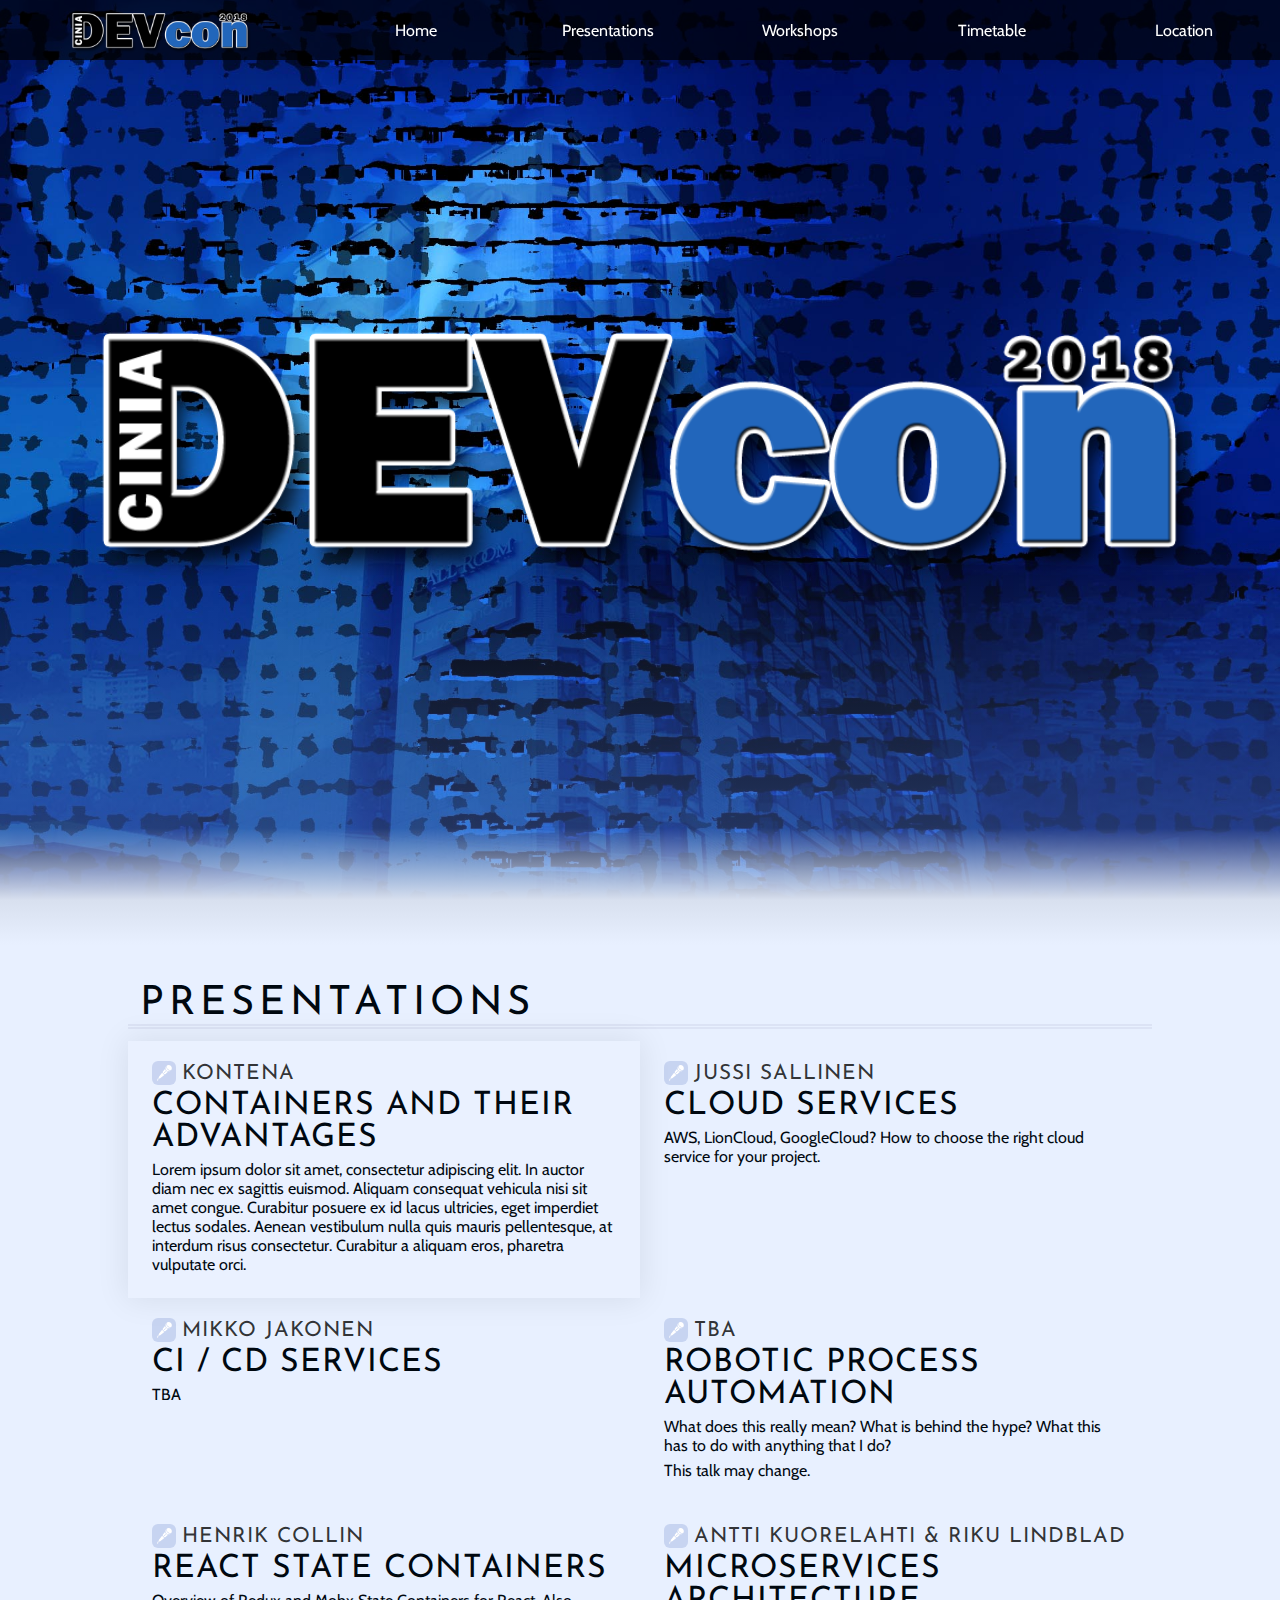
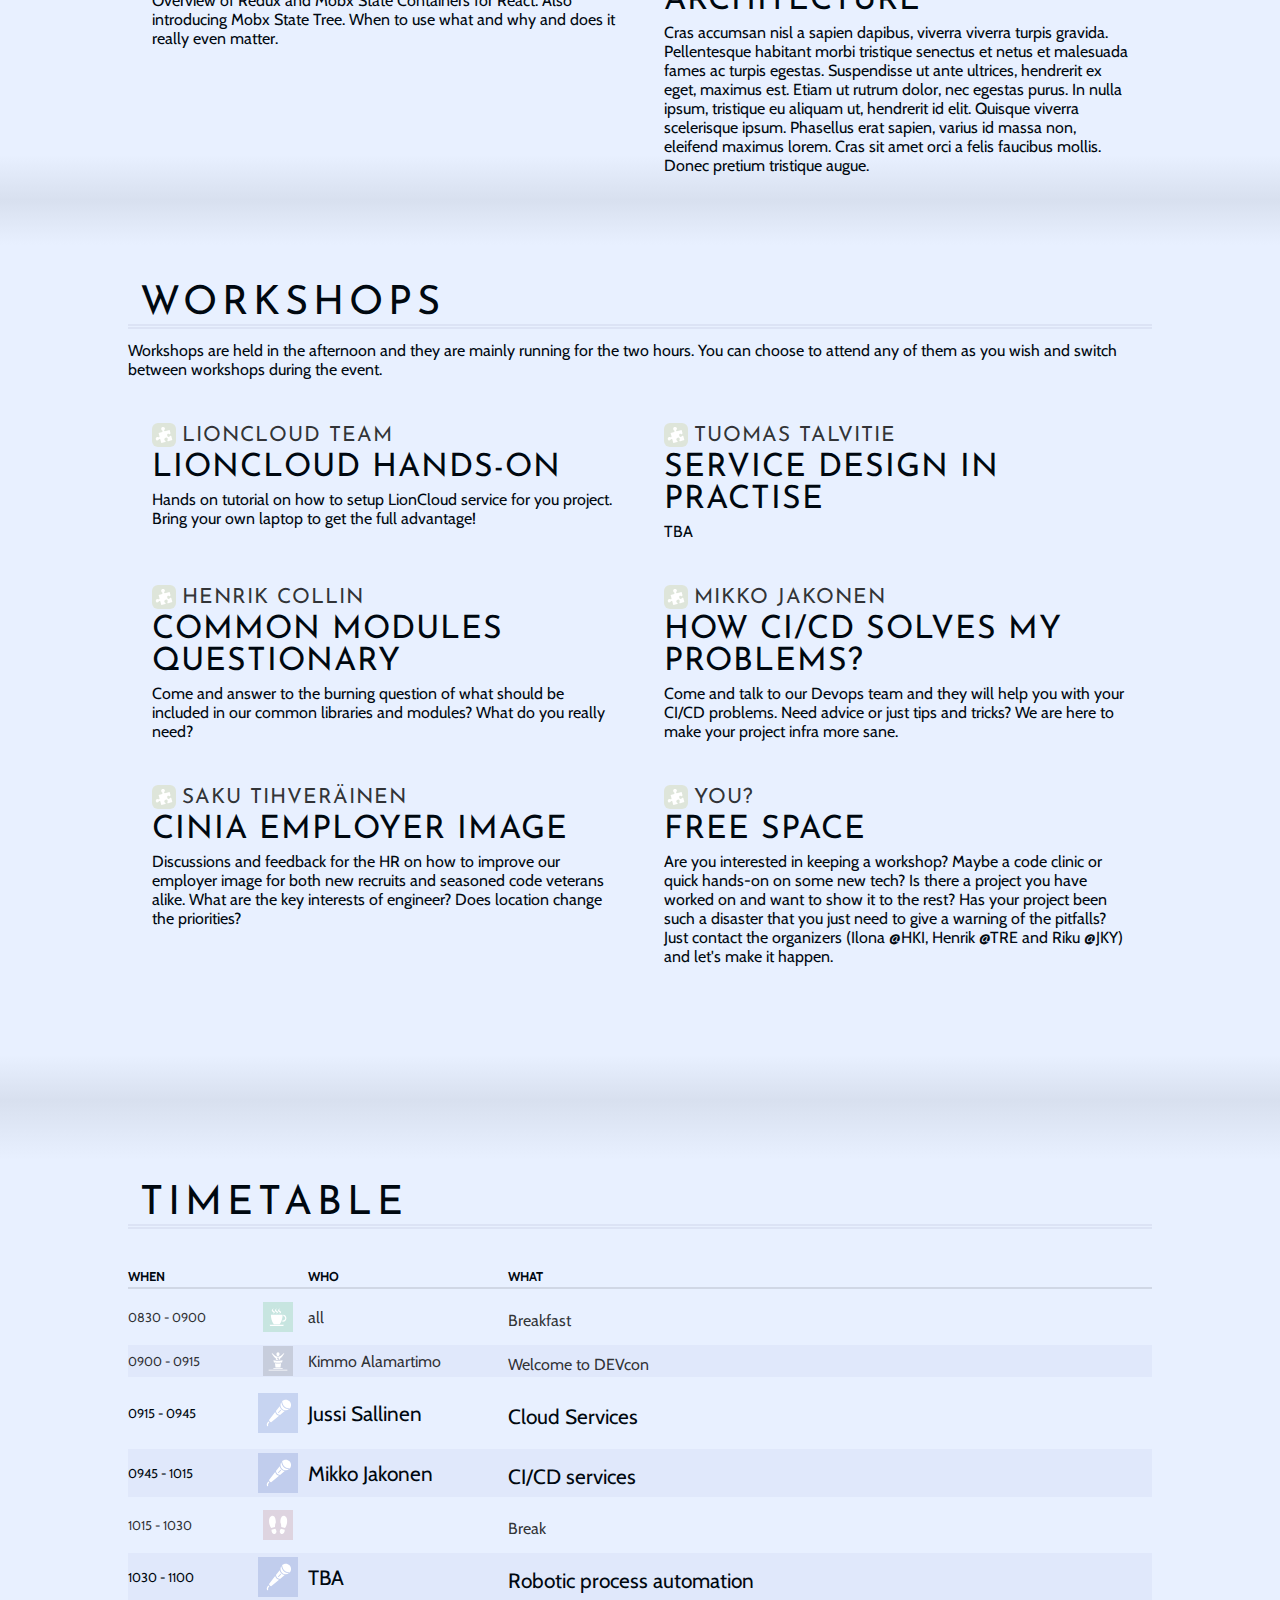
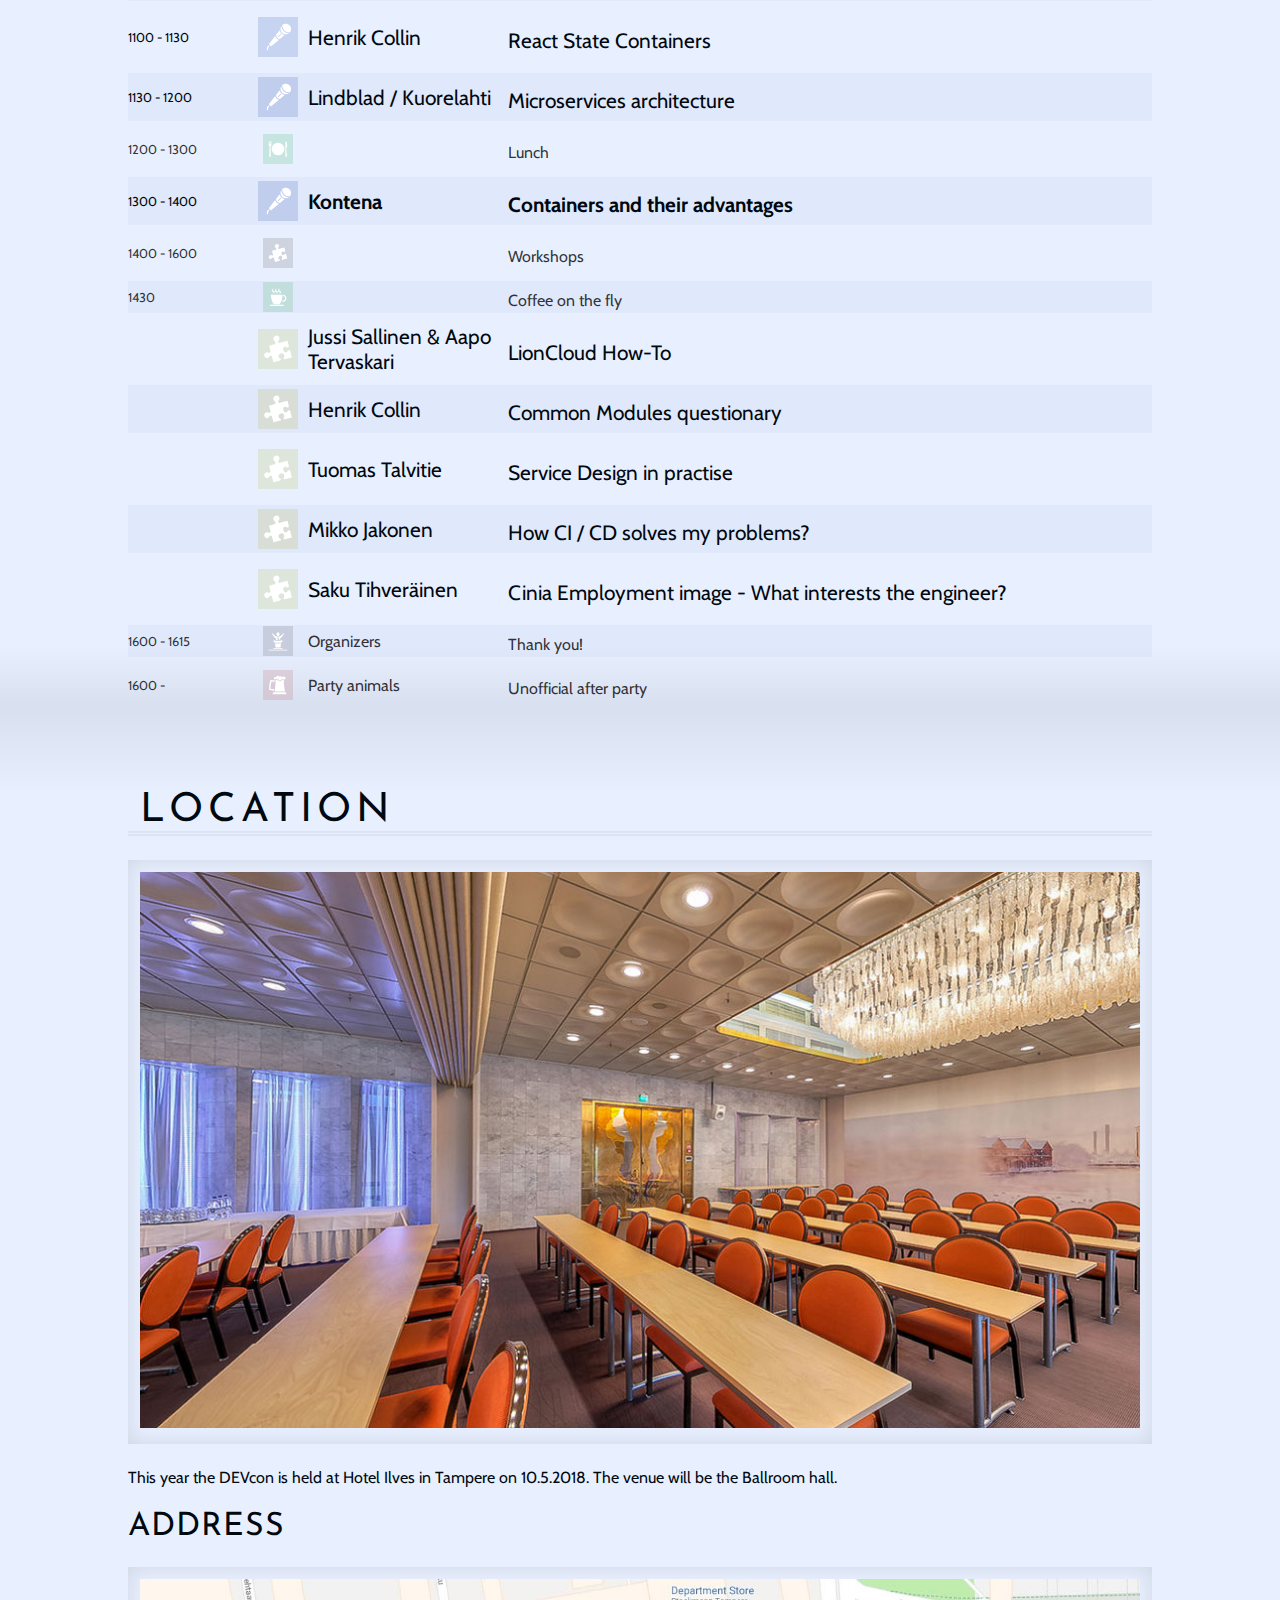
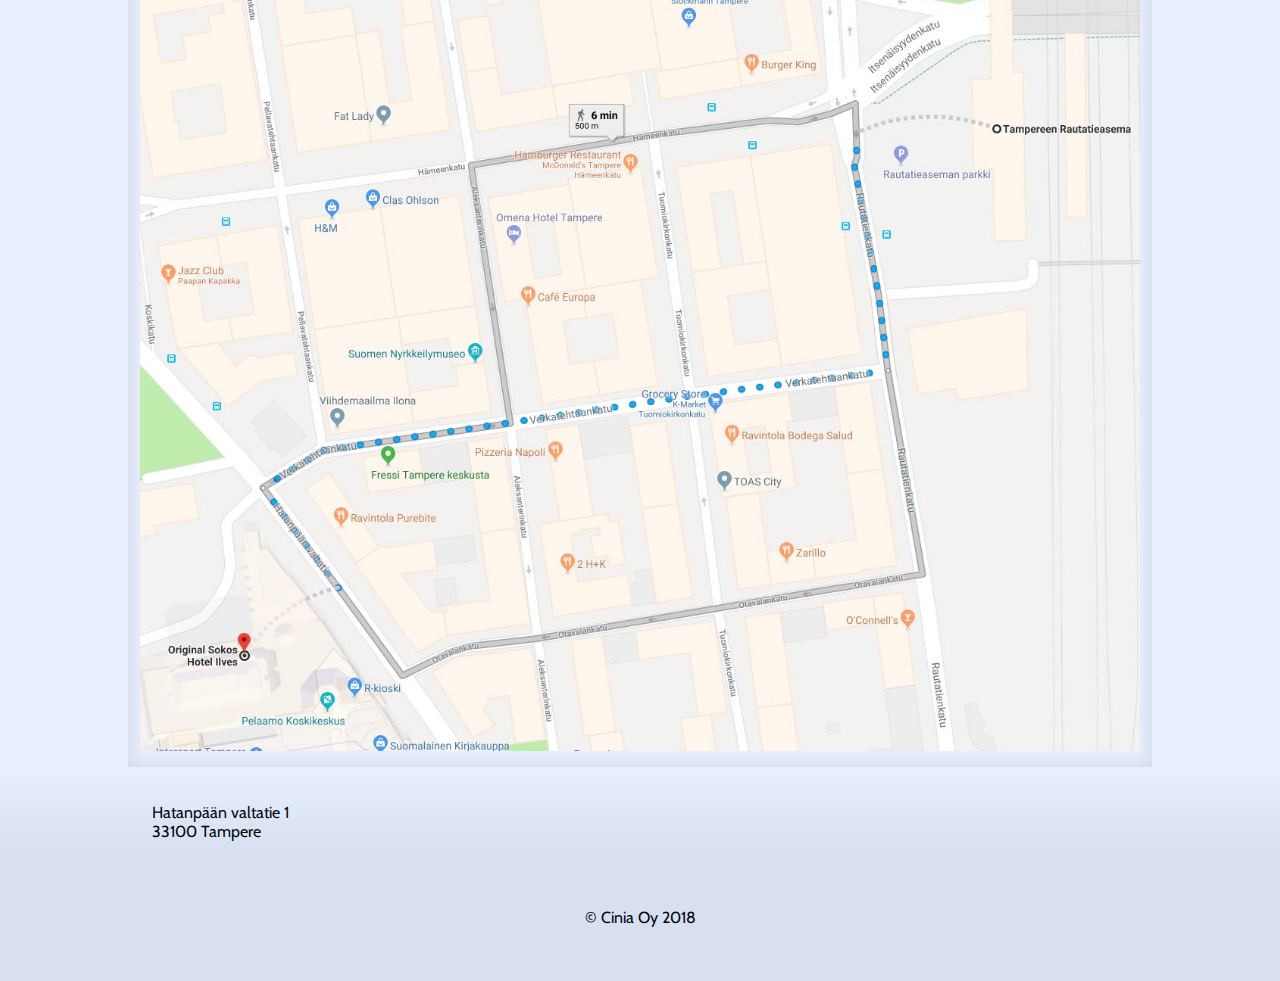
<file: nonactive/2018/index.html>
<!DOCTYPE html>
<html lang="en">
<head>
    <meta charset="UTF-8"/>
    <meta http-equiv="X-UA-Compatible" content="IE=edge">
    <meta name="description" content="Cinia DEVcon 2018"/>
    <meta name="keywords" content="Cinia, DEVCon"/>
    <meta name="viewport" content="width=device-width, initial-scale=1.0">
    <title>Cinia DEVCon 2018</title>
    <link rel="stylesheet" href="./styles/style.css" type="text/css"/>

    <link rel="apple-touch-icon" sizes="57x57" href="./apple-icon-57x57.png">
    <link rel="apple-touch-icon" sizes="60x60" href="./apple-icon-60x60.png">
    <link rel="apple-touch-icon" sizes="72x72" href="./apple-icon-72x72.png">
    <link rel="apple-touch-icon" sizes="76x76" href="./apple-icon-76x76.png">
    <link rel="apple-touch-icon" sizes="114x114" href="./apple-icon-114x114.png">
    <link rel="apple-touch-icon" sizes="120x120" href="./apple-icon-120x120.png">
    <link rel="apple-touch-icon" sizes="144x144" href="./apple-icon-144x144.png">
    <link rel="apple-touch-icon" sizes="152x152" href="./apple-icon-152x152.png">
    <link rel="apple-touch-icon" sizes="180x180" href="./apple-icon-180x180.png">
    <link rel="icon" type="image/png" sizes="192x192"  href="./android-icon-192x192.png">
    <link rel="icon" type="image/png" sizes="32x32" href="./favicon-32x32.png">
    <link rel="icon" type="image/png" sizes="96x96" href="./favicon-96x96.png">
    <link rel="icon" type="image/png" sizes="16x16" href="./favicon-16x16.png">

</head>
<body>


<nav>
    <div class="logo">
        <img src="./imgs/logo.png" alt="DEVcon 2018">
    </div>
    <ul>
        <li><a class="menulink" href="#home">Home</a></li>
        <li><a class="menulink" href="#speakers">Presentations</a></li>
        <li><a class="menulink" href="#workshops">Workshops</a></li>
        <li><a class="menulink" href="#timetable">Timetable</a></li>
        <li><a class="menulink" href="#location">Location</a></li>
    </ul>


</nav>

<div class="open-menu" id="burgerMenu">
    <img src="./imgs/burger.svg" alt="Menu" class="burger-menu">
</div>

<div class="page">


    <section class="banner" id="home">

        <div class="anim-container" id="devconLogo">

            <img src="./imgs/logo.png" alt="DEVcon 2018">

        </div>

        <div class="anim-container hidden" id="devconTitle">
            <img src="./imgs/title.png" alt="Title">
        </div>

    </section>

    <section class="speakers" id="speakers">
        <div class="container">
            <h1>Presentations</h1>

            <div class="box-grid presentations">
                <div class="box speak keynote">
                    <h3>Kontena</h3>
                    <h2>Containers and their advantages</h2>
                    <p>Lorem ipsum dolor sit amet, consectetur adipiscing elit. In auctor diam nec ex sagittis euismod.
                        Aliquam consequat vehicula nisi sit amet congue. Curabitur posuere ex id lacus ultricies, eget
                        imperdiet lectus sodales. Aenean vestibulum nulla quis mauris pellentesque, at interdum risus
                        consectetur. Curabitur a aliquam eros, pharetra vulputate orci. </p>

                </div>

                <div class="box speak">
                    <h3>Jussi Sallinen</h3>
                    <h2>Cloud Services</h2>
                    <p>AWS, LionCloud, GoogleCloud? How to choose the right cloud service for your project.</p>

                </div>

                <div class="box speak">
                    <h3>Mikko Jakonen</h3>
                    <h2>CI / CD services</h2>
                    <p>TBA</p>

                </div>

                <div class="box speak">
                    <h3>TBA</h3>
                    <h2>Robotic process automation</h2>
                    <p>What does this really mean? What is behind the hype? What this has to do with anything that I
                        do?</p>
                    <p>This talk may change.</p>

                </div>

                <div class="box speak">
                    <h3>Henrik Collin</h3>
                    <h2>React State Containers</h2>
                    <p>Overview of Redux and Mobx State Containers for React. Also introducing Mobx State Tree. When to use
                        what and why and does it really even matter.</p>

                </div>

                <div class="box speak">
                    <h3>Antti Kuorelahti & Riku Lindblad</h3>
                    <h2>Microservices architecture</h2>
                    <p>Cras accumsan nisl a sapien dapibus, viverra viverra turpis gravida. Pellentesque habitant morbi
                        tristique senectus et netus et malesuada fames ac turpis egestas. Suspendisse ut ante ultrices,
                        hendrerit ex eget, maximus est. Etiam ut rutrum dolor, nec egestas purus. In nulla ipsum,
                        tristique eu aliquam ut, hendrerit id elit. Quisque viverra scelerisque ipsum. Phasellus erat
                        sapien, varius id massa non, eleifend maximus lorem. Cras sit amet orci a felis faucibus mollis.
                        Donec pretium tristique augue.</p>

                </div>

            </div>


        </div>
    </section>


    <section class="workshops" id="workshops">
        <div class="container">
            <h1>Workshops</h1>

            <p>Workshops are held in the afternoon and they are mainly running for the two hours. You can choose to
                attend any of them as you wish and switch between workshops during the event.</p>

            <div class="box-grid">

                <div class="box workshop">
                    <h3>LionCloud Team</h3>
                    <h2>LionCloud Hands-On</h2>
                    <p>Hands on tutorial on how to setup LionCloud service for you project. Bring your own laptop to get
                        the full advantage!</p>
                </div>

                <div class="box workshop">
                    <h3>Tuomas Talvitie</h3>
                    <h2>Service Design in practise</h2>
                    <p>TBA</p>
                </div>

                <div class="box workshop">
                    <h3>Henrik Collin</h3>
                    <h2>Common Modules Questionary</h2>
                    <p>Come and answer to the burning question of what should be included in our common libraries and
                        modules? What do you really need?</p>
                </div>

                <div class="box workshop">
                    <h3>Mikko Jakonen</h3>
                    <h2>How CI/CD solves my problems?</h2>
                    <p>Come and talk to our Devops team and they will help you with your CI/CD problems. Need advice or
                        just tips and tricks? We are here to make your project infra more sane.</p>
                </div>

                <div class="box workshop">
                    <h3>Saku Tihveräinen</h3>
                    <h2>Cinia Employer Image</h2>
                    <p>Discussions and feedback for the HR on how to improve our employer image for both new recruits
                        and seasoned code veterans alike. What are the key interests of engineer? Does location change
                        the priorities?</p>
                </div>

                <div class="box workshop">
                    <h3>You?</h3>
                    <h2>Free space</h2>
                    <p>Are you interested in keeping a workshop? Maybe a code clinic or quick hands-on on some new tech?
                        Is there a project you have worked on and want to show it to the rest?
                        Has your project been such a disaster that you just need to give a warning of the pitfalls?
                        Just contact the organizers (Ilona @HKI, Henrik @TRE and Riku @JKY) and let's make it
                        happen.</p>
                </div>

            </div>
        </div>
    </section>

    <section class="timeflex" id="timetable">
        <div class="container">

            <h1>Timetable</h1>

            <div class="flextable">

                <header>
                    <div class="when">When</div>
                    <div class="type"> </div>
                    <div class="who">Who</div>
                    <div class="what">What</div>
                </header>

                <div class="row food">
                    <div class="when">0830 - 0900</div>
                    <div class="type"><img src="./imgs/coffee.svg" class="type-icon"/></div>
                    <div class="who">all</div>
                    <div class="what">Breakfast</div>
                </div>

                <div class="row info">
                    <div class="when">0900 - 0915</div>
                    <div class="type"><img src="./imgs/info.svg" class="type-icon"/></div>
                    <div class="who">Kimmo Alamartimo</div>
                    <div class="what">Welcome to DEVcon</div>
                </div>

                <div class="row speak">
                    <div class="when">0915 - 0945</div>
                    <div class="type"><img src="./imgs/speak.svg" class="type-icon"/></div>
                    <div class="who">Jussi Sallinen</div>
                    <div class="what">Cloud Services</div>
                </div>

                <div class="row speak">
                    <div class="when">0945 - 1015</div>
                    <div class="type"><img src="./imgs/speak.svg" class="type-icon"/></div>
                    <div class="who">Mikko Jakonen</div>
                    <div class="what">CI/CD services</div>
                </div>

                <div class="row break">
                    <div class="when">1015 - 1030</div>
                    <div class="type"><img src="./imgs/break.svg" class="type-icon"/></div>
                    <div class="who"></div>
                    <div class="what">Break</div>
                </div>

                <div class="row speak">
                    <div class="when">1030 - 1100</div>
                    <div class="type"><img src="./imgs/speak.svg" class="type-icon"/></div>
                    <div class="who">TBA</div>
                    <div class="what">Robotic process automation</div>
                </div>

                <div class="row speak">
                    <div class="when">1100 - 1130</div>
                    <div class="type"><img src="./imgs/speak.svg" class="type-icon"/></div>
                    <div class="who">Henrik Collin</div>
                    <div class="what">React State Containers</div>
                </div>

                <div class="row speak">
                    <div class="when">1130 - 1200</div>
                    <div class="type"><img src="./imgs/speak.svg" class="type-icon"/></div>
                    <div class="who">Lindblad / Kuorelahti</div>
                    <div class="what">Microservices architecture</div>
                </div>

                <div class="row food">
                    <div class="when">1200 - 1300</div>
                    <div class="type"><img src="./imgs/meal.svg" class="type-icon"/></div>
                    <div class="who"></div>
                    <div class="what">Lunch</div>
                </div>

                <div class="row keynote">
                    <div class="when">1300 - 1400</div>
                    <div class="type"><img src="./imgs/speak.svg" class="type-icon"/></div>
                    <div class="who">Kontena</div>
                    <div class="what">Containers and their advantages</div>
                </div>

                <div class="row info">
                    <div class="when">1400 - 1600</div>
                    <div class="type"><img src="./imgs/jigsaw.svg" class="type-icon"/></div>
                    <div class="who"></div>
                    <div class="what">Workshops</div>
                </div>

                <div class="row food">
                    <div class="when">1430</div>
                    <div class="type"><img src="./imgs/coffee.svg" class="type-icon"/></div>
                    <div class="who"></div>
                    <div class="what">Coffee on the fly</div>
                </div>

                <div class="row workshop">
                    <div class="when"></div>
                    <div class="type"><img src="./imgs/jigsaw.svg" class="type-icon"/></div>
                    <div class="who">Jussi Sallinen & Aapo Tervaskari</div>
                    <div class="what">LionCloud How-To</div>
                </div>

                <div class="row workshop">
                    <div class="when"></div>
                    <div class="type"><img src="./imgs/jigsaw.svg" class="type-icon"/></div>
                    <div class="who">Henrik Collin</div>
                    <div class="what">Common Modules questionary</div>
                </div>

                <div class="row workshop">
                    <div class="when"></div>
                    <div class="type"><img src="./imgs/jigsaw.svg" class="type-icon"/></div>
                    <div class="who">Tuomas Talvitie</div>
                    <div class="what">Service Design in practise</div>
                </div>
                <div class="row workshop">
                    <div class="when"></div>
                    <div class="type"><img src="./imgs/jigsaw.svg" class="type-icon"/></div>
                    <div class="who">Mikko Jakonen</div>
                    <div class="what">How CI / CD solves my problems?</div>
                </div>
                <div class="row workshop">
                    <div class="when"></div>
                    <div class="type"><img src="./imgs/jigsaw.svg" class="type-icon"/></div>
                    <div class="who">Saku Tihveräinen</div>
                    <div class="what">Cinia Employment image - What interests the engineer?</div>
                </div>

                <div class="row info">
                    <div class="when">1600 - 1615</div>
                    <div class="type"><img src="./imgs/info.svg" class="type-icon"/></div>
                    <div class="who">Organizers</div>
                    <div class="what">Thank you!</div>
                </div>


                <div class="row party">
                    <div class="when">1600 -</div>
                    <div class="type"><img src="./imgs/beer.svg" class="type-icon"/></div>
                    <div class="who">Party animals</div>
                    <div class="what">Unofficial after party</div>
                </div>


            </div>


        </div>

    </section>

    <section class="location" id="location">
        <div class="container">
            <h1>Location</h1>

            <div class="image-container">
                <img src="./imgs/ballroom.jpeg" alt="Ballroom, Hotel Ilves"/>
            </div>

            <p>This year the DEVcon is held at Hotel Ilves in Tampere on 10.5.2018. The venue will be the Ballroom
                hall.</p>


            <h2>Address</h2>

            <div class="image-container">
                <img src="./imgs/map.jpeg" alt="Map to Ilves"/>
            </div>

            <p class="address">
                Hatanpään valtatie 1<br/>
                33100 Tampere
            </p>

        </div>
    </section>

    <footer>
        &copy; Cinia Oy 2018
    </footer>

</div>


<script src="./main.js"></script>

</body>
</html>
</file>
<file: 2017/css/main.css>
@import url("https://fonts.googleapis.com/css?family=Cabin|Josefin+Sans");
.grid {
  display: flex;
  flex-direction: row;
  flex-wrap: wrap; }
  .grid > .col-1, .grid > .col-2, .grid > .col-3, .grid > .col-4, .grid > .col-full {
    flex: 1 1 auto;
    width: 100%;
    order: 1; }
  @media (min-width: 900px) {
    .grid .col-1 {
      flex-grow: 0;
      flex-shrink: 1;
      flex-basis: auto;
      width: 50%; }
    .grid .col-2 {
      flex-grow: 0;
      flex-shrink: 2;
      flex-basis: auto;
      width: 50%; } }
  @media (min-width: 1350px) {
    .grid .col-1 {
      flex-grow: 0;
      flex-shrink: 1;
      flex-basis: auto;
      width: 33.33333%; }
    .grid .col-2 {
      flex-grow: 0;
      flex-shrink: 2;
      flex-basis: auto;
      width: 33.33333%; }
    .grid .col-3 {
      flex-grow: 0;
      flex-shrink: 3;
      flex-basis: auto;
      width: 33.33333%; } }
  @media (min-width: 1800px) {
    .grid .col-1 {
      flex-grow: 0;
      flex-shrink: 1;
      flex-basis: auto;
      width: 25%; }
    .grid .col-2 {
      flex-grow: 0;
      flex-shrink: 2;
      flex-basis: auto;
      width: 25%; }
    .grid .col-3 {
      flex-grow: 0;
      flex-shrink: 3;
      flex-basis: auto;
      width: 25%; }
    .grid .col-4 {
      flex-grow: 0;
      flex-shrink: 4;
      flex-basis: auto;
      width: 25%; } }
  @media (min-width: 2250px) {
    .grid .col-1 {
      flex-grow: 0;
      flex-shrink: 1;
      flex-basis: auto;
      width: 20%; }
    .grid .col-2 {
      flex-grow: 0;
      flex-shrink: 2;
      flex-basis: auto;
      width: 20%; }
    .grid .col-3 {
      flex-grow: 0;
      flex-shrink: 3;
      flex-basis: auto;
      width: 20%; }
    .grid .col-4 {
      flex-grow: 0;
      flex-shrink: 4;
      flex-basis: auto;
      width: 20%; }
    .grid .col-5 {
      flex-grow: 0;
      flex-shrink: 5;
      flex-basis: auto;
      width: 20%; } }

* {
  padding: 0;
  margin: 0;
  box-sizing: border-box; }

html {
  height: 100%;
  widht: 100%; }

body {
  width: 100%;
  background-color: #000000;
  color: white;
  font-family: "Cabin", "Verdana", "Arial", Sans;
  font-size: 16px; }

h1, h2, h3, h4 {
  font-family: "Josefin Sans", "Verdana", "Arial", Sans; }

p {
  color: white; }
  p span.red {
    color: red; }
  p span.bold {
    font-weight: bold; }
  p span.high {
    color: red;
    font-weight: bold; }

img.icon {
  width: 64px; }

header {
  background-image: url("../imgs/bg.png");
  background-repeat: no-repeat;
  background-size: cover;
  background-position: center center;
  height: 100vh;
  display: flex;
  flex-direction: column;
  justify-content: center;
  align-items: center;
  overflow: hidden; }
  header::after {
    position: absolute;
    content: "";
    bottom: 0px;
    left: 0;
    padding: 0;
    height: 30px;
    width: 100%;
    background: linear-gradient(transparent 0%, #000000 100%); }
  header .logo {
    flex: 0 0 auto;
    width: 100%;
    min-width: 800px; }
    @media only screen and (max-width: 800px) {
      header .logo {
        max-width: 100%;
        min-width: 550px; } }
  header h1 {
    font-size: 64px;
    position: absolute;
    left: 0;
    width: 100%;
    top: 65vh;
    height: 64px;
    text-align: center; }
    @media only screen and (max-width: 800px) {
      header h1 {
        font-size: 40px;
        height: 40px; } }
  header h2 {
    font-size: 40px;
    position: absolute;
    left: 0;
    width: 100%;
    top: 75vh;
    height: 48px;
    color: #999999;
    text-align: center; }
    @media only screen and (max-width: 800px) {
      header h2 {
        font-size: 28px;
        height: 28px; } }

nav {
  position: fixed;
  top: 0;
  left: 0;
  right: 0;
  height: 64px;
  z-index: 100;
  display: flex;
  flex-direction: row;
  justify-content: center;
  align-items: center;
  background-color: rgba(0, 0, 0, 0.75); }
  nav a {
    text-decoration: none;
    outline: none;
    position: relative;
    height: 100%;
    display: flex;
    justify-content: center;
    align-items: center; }
    nav a img {
      height: 48px;
      position: absolute;
      left: 50%;
      top: 6px;
      margin-left: -24px;
      z-index: 10;
      opacity: 0.3;
      transition: opacity 0.2s; }
    nav a span {
      color: white;
      text-decoration: none;
      padding: 0 16px;
      font-size: 24px;
      font-family: "Josefin Sans", "Verdana", "Arial", Sans;
      font-weight: bold;
      transition: color 0.2s;
      text-shadow: 0px 0px 8px black;
      position: relative;
      z-index: 20; }
    nav a:hover span {
      color: red; }
    nav a:hover img {
      opacity: 0.75; }
    @media (max-width: 600px) {
      nav a {
        width: 64px; }
        nav a span {
          display: none; }
        nav a img {
          opacity: 0.75; }
        nav a:hover img {
          opacity: 1; } }

section {
  min-height: 100vh;
  position: relative;
  padding: 12px;
  padding-top: 54px;
  overflow-x: hidden; }
  @media only screen and (max-width: 800px) {
    section {
      padding: 0;
      padding-top: 54px; } }
  section::before {
    position: absolute;
    content: "";
    top: 0px;
    left: 0;
    padding: 0;
    height: 30px;
    width: 100%;
    background: linear-gradient(#000000 0%, transparent 100%); }
  section::after {
    position: absolute;
    content: "";
    bottom: 0px;
    left: 0;
    padding: 0;
    height: 30px;
    width: 100%;
    background: linear-gradient(transparent 0%, #000000 100%); }
  section > h1 {
    color: white;
    font-size: 36px;
    text-transform: uppercase;
    letter-spacing: 2px;
    font-family: "Josefin Sans", "Verdana", "Arial", Sans;
    padding: 32px 0;
    padding-left: 64px;
    border-top: dashed 2px rgba(255, 255, 255, 0.25); }
    @media only screen and (max-width: 800px) {
      section > h1 {
        font-size: 28px;
        padding-left: 48px; } }
  section > img.icon {
    position: absolute;
    left: 16px;
    top: 86px;
    width: 48px; }
    @media only screen and (max-width: 800px) {
      section > img.icon {
        top: 92px;
        left: 8px;
        width: 32px; } }

section#devcon {
  overflow: hidden; }

article.devcon {
  overflow: hidden;
  display: flex;
  flex-direction: column;
  justify-content: center;
  align-items: center; }
  article.devcon p {
    font-size: 32px;
    padding: 6px 24px;
    width: 90%;
    text-align: justify; }
  article.devcon img.outside {
    width: 50%;
    position: absolute;
    top: 0px;
    left: 50%;
    margin-left: -35%;
    opacity: 0.25;
    transform: rotate(20deg); }
  article.devcon h2.theme {
    font-size: 48px;
    color: red;
    font-weight: bold;
    text-transform: uppercase;
    margin: 12px 0 24px 0;
    position: relative;
    display: inline-block; }
    article.devcon h2.theme span.the {
      display: inline-block;
      transform: rotate(-90deg);
      width: 48px;
      font-size: 0.75em;
      height: 32px;
      text-transform: lowercase;
      text-align: center; }
    article.devcon h2.theme span.white {
      display: inline-block;
      color: white;
      position: relative;
      bottom: 15px; }
    article.devcon h2.theme span.box {
      border: solid 2px white;
      padding: 0 6px;
      border-radius: 6px; }
    article.devcon h2.theme::before {
      content: "{";
      position: absolute;
      top: 0;
      left: -20px;
      bottom: 0;
      width: 20px;
      color: white;
      font-size: 0.75em;
      display: flex;
      align-items: center;
      justify-content: center; }
    article.devcon h2.theme::after {
      content: "}";
      position: absolute;
      top: 0;
      right: -20px;
      bottom: 0;
      width: 20px;
      color: white;
      font-size: 0.75em;
      display: flex;
      align-items: center;
      justify-content: center; }
  @media (max-width: 700px) {
    article.devcon p {
      font-size: 20px; }
    article.devcon h2.theme {
      font-size: 24px; }
      article.devcon h2.theme span.white {
        bottom: 7px; }
      article.devcon h2.theme span.the {
        width: 16px;
        height: 24px; } }

article.speakers div.speaker {
  padding: 24px; }
  article.speakers div.speaker img {
    width: 25%;
    border-radius: 50% 25%;
    float: left;
    box-shadow: 0 0 8px 4px rgba(255, 255, 255, 0.25); }
  article.speakers div.speaker h1 {
    color: red;
    font-size: 28px;
    text-transform: uppercase;
    letter-spacing: 1px;
    padding-left: 28%; }
  article.speakers div.speaker h2 {
    color: #cccccc;
    font-size: 20px;
    padding-left: 28%; }
  article.speakers div.speaker h3 {
    color: white;
    font-size: 16px;
    font-style: italic;
    color: gray; }
  article.speakers div.speaker p {
    color: white;
    margin: 12px 0;
    text-align: justify;
    padding-left: 28%; }
  article.speakers div.speaker dl {
    margin-top: 6px;
    display: flex;
    flex-direction: row;
    flex-wrap: wrap;
    margin-left: 28%;
    width: 400px; }
    article.speakers div.speaker dl dt {
      color: white;
      flex: 0 0 auto;
      width: 15%;
      min-width: 100px;
      color: #999999; }
    article.speakers div.speaker dl dd {
      color: white;
      flex: 1 0 auto;
      width: 300px;
      font-weight: bold; }

article.workshops .workshop {
  width: 100%;
  display: flex;
  flex-direction: column;
  position: relative;
  min-height: 192px; }
  article.workshops .workshop div.image {
    flex: 0 0 auto;
    height: 200px;
    margin-left: -12px;
    margin-right: -12px;
    background-color: white;
    text-align: center;
    overflow: hidden;
    display: flex;
    align-items: center;
    justify-content: center;
    box-shadow: 0 0 8px 4px rgba(255, 255, 255, 0.5); }
    article.workshops .workshop div.image img {
      width: 80%; }
  article.workshops .workshop div.info {
    flex: 1;
    margin: 12px 0 24px 0;
    padding: 0 12px; }
    article.workshops .workshop div.info h1 {
      font-size: 32px;
      color: red; }
    article.workshops .workshop div.info p {
      font-size: 18px; }
    article.workshops .workshop div.info dl {
      font-size: 18px;
      display: flex;
      flex-direction: row;
      flex-wrap: wrap;
      margin-top: 12px; }
      article.workshops .workshop div.info dl dt {
        flex: 0 0 auto;
        width: 20%;
        color: #999999; }
      article.workshops .workshop div.info dl dd {
        flex: 0 0 auto;
        width: 80%; }
  @media only screen and (min-width: 800px) {
    article.workshops .workshop {
      flex-direction: row; }
      article.workshops .workshop.right {
        flex-direction: row-reverse; }
      article.workshops .workshop div.image {
        flex: 0 0 auto;
        width: 25%;
        margin-left: 0;
        margin-right: 0;
        background-color: transparent;
        box-shadow: none; }
        article.workshops .workshop div.image img {
          border-radius: 50% 25%;
          height: 90%;
          width: auto; }
      article.workshops .workshop .info {
        flex: 1;
        padding: 12px; } }

section#timetable {
  background: url("../imgs/bg.png");
  background-position: center center;
  background-size: cover; }

article.timetable {
  display: flex;
  flex-direction: column;
  justify-content: center;
  align-items: center; }
  article.timetable .slot {
    text-align: center;
    width: 96%;
    margin: 6px 0;
    padding: 12px;
    background-color: rgba(0, 0, 0, 0.75);
    border-radius: 20px;
    box-shadow: inset 0 0 8px 4px rgba(255, 64, 64, 0.15); }
    article.timetable .slot h2 {
      color: #999999;
      font-size: 18px;
      font-weight: bold; }
    article.timetable .slot h1 {
      color: white;
      font-size: 24px;
      text-shadow: 0 0 4px 2px rgba(0, 0, 0, 0.75);
      margin: 6px 0;
      font-weight: bold; }
    article.timetable .slot h3 {
      color: #999999;
      font-size: 16px;
      font-style: italic;
      font-weight: bold; }
  article.timetable .transport {
    color: white;
    display: flex;
    flex-direction: row;
    flex-wrap: wrap; }
    article.timetable .transport h2 {
      flex: 0 0 auto;
      width: 100%; }
    article.timetable .transport dl {
      display: flex;
      flex-direction: row;
      flex-wrap: wrap;
      flex: 1;
      font-size: 16px;
      margin: 12px 6px; }
      article.timetable .transport dl dt {
        color: #999999;
        flex: 0 0 auto;
        width: 20%;
        justify-content: center;
        text-align: right; }
      article.timetable .transport dl dd {
        color: white;
        flex: 0 0 auto;
        width: 80%;
        text-align: left;
        padding-left: 24px; }
  @media only screen and (min-width: 700px) {
    article.timetable .slot {
      width: 90%; }
      article.timetable .slot h1 {
        font-size: 32px; }
      article.timetable .slot h2 {
        font-size: 24px; }
      article.timetable .slot h3 {
        font-size: 22px; }
    article.timetable .transport dl {
      font-size: 24px; } }

article.locations div.location {
  display: flex;
  flex-direction: row;
  margin-bottom: 12px; }
  article.locations div.location div.image {
    flex: 0 0 auto;
    width: 25%; }
    article.locations div.location div.image img {
      width: 100%;
      border-top-right-radius: 15px;
      border-bottom-right-radius: 15px;
      box-shadow: 0 0 8px 4px rgba(255, 255, 255, 0.25); }
  article.locations div.location div.info {
    flex: 1;
    padding: 12px; }
    article.locations div.location div.info h1 {
      font-size: 24px;
      margin-bottom: 6px; }
    article.locations div.location div.info h2 {
      font-size: 16px;
      color: #999999; }
    article.locations div.location div.info p {
      font-size: 14px;
      margin-bottom: 6px; }
      article.locations div.location div.info p.address {
        color: #b3b3b3; }
@media (min-width: 700px) {
  article.locations div.location {
    flex-direction: row; }
    article.locations div.location.right {
      flex-direction: row-reverse; }
    article.locations div.location div.image {
      text-align: center; }
      article.locations div.location div.image img {
        border-radius: 50% 25%;
        border-top-right-radius: auto;
        border-bottom-right-radius: auto;
        height: 200px;
        width: auto; }
    article.locations div.location div.info {
      display: flex;
      flex-direction: column;
      justify-content: center; }
      article.locations div.location div.info h1 {
        font-size: 32px; }
      article.locations div.location div.info h2 {
        font-size: 24px; }
      article.locations div.location div.info p {
        font-size: 18px; } }

footer.main {
  position: relative;
  height: 90px;
  display: flex;
  align-items: center;
  justify-content: center;
  background-image: url("../imgs/bg.png");
  background-position: center center;
  background-size: cover;
  overflow: hidden; }
  footer.main::before {
    content: "";
    position: absolute;
    top: 0;
    left: 0;
    width: 100%;
    height: 60px;
    background-image: linear-gradient(black 0px, transparent 30px); }
  footer.main p {
    color: white;
    font-size: 22px;
    font-weight: bold;
    letter-spacing: 1px;
    text-shadow: 0 0 4px 2px black;
    text-align: center;
    line-height: 60px;
    background-color: rgba(0, 0, 0, 0.75);
    box-shadow: inset 0 0 8px 4px rgba(255, 64, 64, 0.25);
    border-top-left-radius: 60px;
    border-top-right-radius: 60px;
    position: absolute;
    bottom: -10px;
    width: 50%;
    left: 25%;
    height: 70px; }

/*# sourceMappingURL=main.css.map */
</file>
<file: 2018/styles/style.css>
@import url("https://fonts.googleapis.com/css?family=Arimo|Cabin|Josefin+Sans|Poppins");
* {
  margin: 0;
  padding: 0;
  outline: none;
  box-sizing: border-box; }

body {
  background-color: #E8F0FF;
  color: #000810;
  font-family: "Cabin", "Verdana", "Arial", Sans;
  display: flex;
  flex-direction: column; }
  body section {
    position: relative;
    flex: 1;
    display: flex;
    justify-content: space-around;
    min-height: 100vh;
    padding-top: 60px;
    background: linear-gradient(to bottom, #D8E0EF 0, #E8F0FF 5%, #E8F0FF 95%, #D8E0EF 100%); }
    body section > div.container {
      width: 100%;
      margin-left: 0;
      padding: 0 6px; }
      @media screen and (min-width: 480px) {
        body section > div.container {
          width: 94%;
          margin-left: 3%;
          padding: 0 6px; } }
      @media screen and (min-width: 1024px) {
        body section > div.container {
          width: 1024px;
          margin-left: 0;
          padding: 0; } }
  body div.page > footer {
    height: 128px;
    display: flex;
    align-items: center;
    justify-content: center;
    background: #D8E0EF; }
  body h1 {
    font-family: "Josefin Sans", "Verdana", "Arial", Sans;
    font-size: 2.5rem;
    text-transform: uppercase;
    font-weight: 400;
    letter-spacing: 5px;
    margin: 24px 0 12px 0;
    padding: 0 12px;
    border-bottom: double 5px rgba(0, 0, 64, 0.05); }
    @media screen and (max-width: 480px) {
      body h1 {
        font-size: 1.6rem; } }
  body h2 {
    font-family: "Josefin Sans", "Verdana", "Arial", Sans;
    font-size: 2rem;
    text-transform: uppercase;
    letter-spacing: 1px;
    font-weight: normal;
    margin: 3px 0 6px 0; }
    @media screen and (max-width: 480px) {
      body h2 {
        font-size: 1.4rem; } }
  body h3 {
    font-family: "Josefin Sans", "Verdana", "Arial", Sans;
    font-size: 1.3rem;
    text-transform: uppercase;
    letter-spacing: 1px;
    font-weight: normal;
    color: rgba(0, 0, 0, 0.8); }
    @media screen and (max-width: 480px) {
      body h3 {
        font-size: 1.2rem; } }

.box-grid {
  display: flex;
  flex-direction: row;
  flex-wrap: wrap; }
  .box-grid .box {
    flex: 1 1 auto;
    width: 100%; }
    @media screen and (min-width: 480px) {
      .box-grid .box {
        flex: 1 0 auto;
        width: 50%;
        min-width: 400px; } }
    @media screen and (min-width: 1024px) {
      .box-grid .box {
        width: 50%; } }

nav {
  position: fixed;
  top: 0;
  left: 0;
  width: 200px;
  height: 100vh;
  z-index: 100;
  background-color: rgba(0, 0, 0, 0.7);
  box-shadow: 0 0 30px 10px rgba(0, 0, 0, 0.1);
  display: flex;
  flex-direction: column-reverse;
  padding-top: 64px;
  transition: all 0.2s linear; }
  nav.hidden {
    left: -300px; }
  nav div.logo {
    flex: 0 0 auto;
    height: 96px;
    display: flex;
    justify-content: center;
    align-items: center; }
    nav div.logo img {
      width: 100%;
      height: auto; }
  nav ul {
    flex: 1;
    list-style: none;
    display: flex;
    flex-direction: column;
    align-items: center;
    justify-content: flex-start; }
    nav ul li {
      text-align: center;
      height: 48px;
      margin: 12px 0; }
      nav ul li a {
        color: white;
        text-shadow: 0 0 5px rgba(0, 0, 0, 0.5);
        text-decoration: none; }
  @media screen and (min-width: 480px) {
    nav {
      top: 0;
      left: 0;
      width: 100%;
      height: 60px;
      flex-direction: row;
      padding-top: 0; }
      nav.hidden {
        left: 0; }
      nav div.logo {
        flex: 1;
        display: none;
        height: 64px; }
        nav div.logo img {
          height: 54px;
          width: auto; } }
    @media screen and (min-width: 480px) and (min-width: 1024px) {
      nav div.logo {
        display: flex;
        justify-content: center;
        align-items: center; } }
  @media screen and (min-width: 480px) {
      nav ul {
        flex: 3;
        flex-direction: row;
        align-items: center;
        justify-content: space-between; }
        nav ul li {
          flex: 1;
          height: 100%;
          display: flex;
          justify-content: center;
          align-items: center; } }

div.open-menu {
  position: fixed;
  top: 0;
  left: 0;
  width: 64px;
  height: 64px;
  z-index: 2000;
  background: rgba(0, 0, 0, 0.4);
  border-bottom-right-radius: 12px; }
  div.open-menu img {
    width: 48px;
    margin: 8px;
    cursor: pointer; }
  @media screen and (min-width: 480px) {
    div.open-menu {
      display: none; } }

section.banner {
  height: 100vh;
  position: relative;
  background: url("../imgs/background.jpg") no-repeat;
  background-position: center center;
  -webkit-background-size: cover;
  background-size: cover; }
  section.banner:after {
    content: " ";
    position: absolute;
    bottom: 0;
    left: 0;
    width: 100%;
    height: 40%;
    background: linear-gradient(to bottom, transparent 0%, rgba(68, 102, 187, 0.5) 80%, #D8E0EF 100%); }
  section.banner div.anim-container {
    position: absolute;
    top: 0;
    left: 0;
    right: 0;
    bottom: 0;
    opacity: 1;
    transition: opacity 1s linear;
    display: flex;
    justify-content: center;
    align-items: center; }
    section.banner div.anim-container.hidden {
      opacity: 0; }
    section.banner div.anim-container img {
      width: 90%; }

section.architecture {
  height: 100vh;
  display: flex;
  align-items: center;
  justify-content: center; }
  section.architecture div.title {
    width: 80%;
    height: 80vh;
    background: url("../imgs/title.png") no-repeat;
    background-position: center center;
    background-size: contain; }

section.speakers div.presentations div.speak {
  padding: 18px 24px; }
  section.speakers div.presentations div.speak.keynote {
    box-shadow: 0 0 30px 2px rgba(0, 0, 0, 0.08);
    background-color: rgba(255, 255, 255, 0.1); }
  section.speakers div.presentations div.speak h3 {
    position: relative;
    height: 28px;
    display: flex;
    align-items: center;
    justify-content: flex-start; }
    section.speakers div.presentations div.speak h3:before {
      position: relative;
      content: " ";
      width: 24px;
      height: 24px;
      background: url("../imgs/speak.svg") no-repeat;
      background-size: 75%;
      background-position: center center;
      margin-right: 6px;
      background-color: rgba(68, 102, 187, 0.2);
      border-radius: 6px; }
  section.speakers div.presentations div.speak p {
    font-size: 1em;
    margin: 6px 0; }

section.workshops .box-grid {
  margin: 24px 0; }
  section.workshops .box-grid .box {
    padding: 18px 24px; }
    section.workshops .box-grid .box h3 {
      position: relative;
      height: 28px;
      display: flex;
      align-items: center;
      justify-content: flex-start; }
      section.workshops .box-grid .box h3:before {
        position: relative;
        content: " ";
        width: 24px;
        height: 24px;
        background: url("../imgs/jigsaw.svg") no-repeat;
        background-size: 75%;
        background-position: center center;
        margin-right: 6px;
        background-color: rgba(187, 187, 68, 0.2);
        border-radius: 6px; }
    section.workshops .box-grid .box p {
      font-size: 1em;
      margin: 6px 0; }

section.timeflex div.flextable {
  display: flex;
  flex-direction: column; }
  section.timeflex div.flextable header {
    display: none; }
  section.timeflex div.flextable div.row {
    display: flex;
    flex-direction: row;
    flex-wrap: wrap;
    margin: 12px 0;
    margin-left: 64px;
    position: relative; }
    section.timeflex div.flextable div.row div.when {
      flex: 0 0 auto;
      width: 80px;
      font-size: 0.8em;
      display: flex;
      align-items: center; }
    section.timeflex div.flextable div.row div.who {
      flex: 1 1 auto;
      min-width: 200px;
      font-size: 0.9em;
      text-transform: uppercase; }
    section.timeflex div.flextable div.row div.type {
      position: absolute;
      top: 0;
      left: -64px; }
      section.timeflex div.flextable div.row div.type img {
        width: 50px;
        padding: 5px; }
    section.timeflex div.flextable div.row div.what {
      flex: 2 2 auto;
      width: 100%;
      padding-top: 6px;
      font-weight: bold; }
    section.timeflex div.flextable div.row.food div.type > img {
      background-color: rgba(68, 187, 102, 0.2); }
    section.timeflex div.flextable div.row.speak div.type > img, section.timeflex div.flextable div.row.keynote div.type > img {
      background-color: rgba(68, 102, 187, 0.2); }
    section.timeflex div.flextable div.row.info div.type > img {
      background-color: rgba(102, 102, 102, 0.2); }
    section.timeflex div.flextable div.row.workshop div.type > img {
      background-color: rgba(187, 187, 68, 0.2); }
    section.timeflex div.flextable div.row.break div.type > img, section.timeflex div.flextable div.row.party div.type > img {
      background-color: rgba(187, 102, 102, 0.2); }
  @media screen and (min-width: 780px) {
    section.timeflex div.flextable header, section.timeflex div.flextable div.row {
      flex-wrap: nowrap; }
      section.timeflex div.flextable header div.when, section.timeflex div.flextable div.row div.when {
        flex: 0 0 auto;
        width: 120px; }
      section.timeflex div.flextable header div.type, section.timeflex div.flextable div.row div.type {
        position: relative;
        left: 0;
        flex: 0 0 auto;
        width: 60px; }
      section.timeflex div.flextable header div.who, section.timeflex div.flextable div.row div.who {
        flex: 0 0 auto;
        width: 200px; }
      section.timeflex div.flextable header div.what, section.timeflex div.flextable div.row div.what {
        flex: 1 1 auto;
        width: auto; }
    section.timeflex div.flextable header {
      display: flex;
      flex-direction: row;
      height: 48px;
      margin-bottom: 6px;
      padding-bottom: 3px;
      align-items: flex-end;
      justify-content: flex-start;
      border-bottom: solid 2px rgba(0, 0, 0, 0.1); }
      section.timeflex div.flextable header div {
        font-size: 0.8em;
        text-transform: uppercase;
        font-weight: bold; }
    section.timeflex div.flextable div.row {
      margin: 6px 0 6px 0; }
      section.timeflex div.flextable div.row:nth-child(odd) {
        background-color: rgba(128, 128, 196, 0.07); }
      section.timeflex div.flextable div.row div {
        display: flex;
        align-items: center;
        height: 48px; }
        section.timeflex div.flextable div.row div.type {
          display: flex;
          justify-content: center;
          align-items: center; }
          section.timeflex div.flextable div.row div.type img {
            width: 40px; }
        section.timeflex div.flextable div.row div.who, section.timeflex div.flextable div.row div.what {
          text-transform: none;
          font-size: 1em;
          font-weight: normal; }
      section.timeflex div.flextable div.row.speak div.what, section.timeflex div.flextable div.row.speak div.who {
        font-size: 1.3rem; }
      section.timeflex div.flextable div.row.keynote div.what, section.timeflex div.flextable div.row.keynote div.who {
        font-size: 1.3rem;
        font-weight: bold; }
      section.timeflex div.flextable div.row.workshop div.what, section.timeflex div.flextable div.row.workshop div.who {
        font-size: 1.3rem; }
      section.timeflex div.flextable div.row.party, section.timeflex div.flextable div.row.break, section.timeflex div.flextable div.row.info, section.timeflex div.flextable div.row.food {
        height: 32px;
        color: rgba(0, 0, 0, 0.8); }
        section.timeflex div.flextable div.row.party > div, section.timeflex div.flextable div.row.break > div, section.timeflex div.flextable div.row.info > div, section.timeflex div.flextable div.row.food > div {
          height: 32px; }
        section.timeflex div.flextable div.row.party div.type > img, section.timeflex div.flextable div.row.break div.type > img, section.timeflex div.flextable div.row.info div.type > img, section.timeflex div.flextable div.row.food div.type > img {
          width: 30px; } }

section.timetable {
  padding-bottom: 120px; }
  section.timetable table {
    width: 100%; }
    section.timetable table tr td, section.timetable table tr th {
      padding: 12px 3px; }
      section.timetable table tr td:nth-child(2), section.timetable table tr th:nth-child(2) {
        text-align: center; }
    section.timetable table tr .when {
      width: 120px;
      text-align: left; }
    section.timetable table tr .type {
      width: 60px;
      text-align: center; }
    section.timetable table tr .who {
      width: 200px;
      text-align: left; }
    section.timetable table tr .what {
      width: auto;
      text-align: left; }
    section.timetable table tbody tr .type-icon {
      height: 50px;
      padding: 6px;
      border-radius: 50%;
      background-color: rgba(0, 0, 0, 0.8); }
    section.timetable table tbody tr.info td, section.timetable table tbody tr.break td, section.timetable table tbody tr.food td {
      padding: 0 3px; }
      section.timetable table tbody tr.info td:nth-child(2), section.timetable table tbody tr.break td:nth-child(2), section.timetable table tbody tr.food td:nth-child(2) {
        text-align: center; }
      section.timetable table tbody tr.info td .type-icon, section.timetable table tbody tr.break td .type-icon, section.timetable table tbody tr.food td .type-icon {
        height: 40px;
        background-color: rgba(0, 0, 0, 0.4); }
    section.timetable table tbody tr.food img.type-icon {
      height: 40px;
      background-color: rgba(0, 128, 0, 0.4); }
    section.timetable table tbody tr.speak {
      font-size: 1.3em; }
    section.timetable table tbody tr.workshop {
      font-size: 1.3em; }
    section.timetable table tbody tr.keynote {
      font-size: 1.3em;
      font-weight: bold; }
    section.timetable table tbody tr.party {
      font-size: 0.8em; }
      section.timetable table tbody tr.party img.type-icon {
        height: 35px; }
    section.timetable table tbody tr td:first-of-type {
      font-size: 1rem;
      font-weight: normal; }

section.location div.image-container {
  width: 100%;
  box-shadow: inset 0 0 20px 2px rgba(0, 0, 0, 0.1);
  padding: 12px;
  margin: 24px 0; }
  section.location div.image-container img {
    width: 100%; }
section.location h2 {
  margin: 24px 0 0 0; }
section.location p.address {
  padding: 12px 24px; }

/*# sourceMappingURL=style.css.map */
</file>
<file: nonactive/2018/styles/style.css>
@import url("https://fonts.googleapis.com/css?family=Arimo|Cabin|Josefin+Sans|Poppins");
* {
  margin: 0;
  padding: 0;
  outline: none;
  box-sizing: border-box; }

body {
  background-color: #E8F0FF;
  color: #000810;
  font-family: "Cabin", "Verdana", "Arial", Sans;
  display: flex;
  flex-direction: column; }
  body section {
    position: relative;
    flex: 1;
    display: flex;
    justify-content: space-around;
    min-height: 100vh;
    padding-top: 60px;
    background: linear-gradient(to bottom, #D8E0EF 0, #E8F0FF 5%, #E8F0FF 95%, #D8E0EF 100%); }
    body section > div.container {
      width: 100%;
      margin-left: 0;
      padding: 0 6px; }
      @media screen and (min-width: 480px) {
        body section > div.container {
          width: 94%;
          margin-left: 3%;
          padding: 0 6px; } }
      @media screen and (min-width: 1024px) {
        body section > div.container {
          width: 1024px;
          margin-left: 0;
          padding: 0; } }
  body div.page > footer {
    height: 128px;
    display: flex;
    align-items: center;
    justify-content: center;
    background: #D8E0EF; }
  body h1 {
    font-family: "Josefin Sans", "Verdana", "Arial", Sans;
    font-size: 2.5rem;
    text-transform: uppercase;
    font-weight: 400;
    letter-spacing: 5px;
    margin: 24px 0 12px 0;
    padding: 0 12px;
    border-bottom: double 5px rgba(0, 0, 64, 0.05); }
    @media screen and (max-width: 480px) {
      body h1 {
        font-size: 1.6rem; } }
  body h2 {
    font-family: "Josefin Sans", "Verdana", "Arial", Sans;
    font-size: 2rem;
    text-transform: uppercase;
    letter-spacing: 1px;
    font-weight: normal;
    margin: 3px 0 6px 0; }
    @media screen and (max-width: 480px) {
      body h2 {
        font-size: 1.4rem; } }
  body h3 {
    font-family: "Josefin Sans", "Verdana", "Arial", Sans;
    font-size: 1.3rem;
    text-transform: uppercase;
    letter-spacing: 1px;
    font-weight: normal;
    color: rgba(0, 0, 0, 0.8); }
    @media screen and (max-width: 480px) {
      body h3 {
        font-size: 1.2rem; } }

.box-grid {
  display: flex;
  flex-direction: row;
  flex-wrap: wrap; }
  .box-grid .box {
    flex: 1 1 auto;
    width: 100%; }
    @media screen and (min-width: 480px) {
      .box-grid .box {
        flex: 1 0 auto;
        width: 50%;
        min-width: 400px; } }
    @media screen and (min-width: 1024px) {
      .box-grid .box {
        width: 50%; } }

nav {
  position: fixed;
  top: 0;
  left: 0;
  width: 200px;
  height: 100vh;
  z-index: 100;
  background-color: rgba(0, 0, 0, 0.7);
  box-shadow: 0 0 30px 10px rgba(0, 0, 0, 0.1);
  display: flex;
  flex-direction: column-reverse;
  padding-top: 64px;
  transition: all 0.2s linear; }
  nav.hidden {
    left: -300px; }
  nav div.logo {
    flex: 0 0 auto;
    height: 96px;
    display: flex;
    justify-content: center;
    align-items: center; }
    nav div.logo img {
      width: 100%;
      height: auto; }
  nav ul {
    flex: 1;
    list-style: none;
    display: flex;
    flex-direction: column;
    align-items: center;
    justify-content: flex-start; }
    nav ul li {
      text-align: center;
      height: 48px;
      margin: 12px 0; }
      nav ul li a {
        color: white;
        text-shadow: 0 0 5px rgba(0, 0, 0, 0.5);
        text-decoration: none; }
  @media screen and (min-width: 480px) {
    nav {
      top: 0;
      left: 0;
      width: 100%;
      height: 60px;
      flex-direction: row;
      padding-top: 0; }
      nav.hidden {
        left: 0; }
      nav div.logo {
        flex: 1;
        display: none;
        height: 64px; }
        nav div.logo img {
          height: 54px;
          width: auto; } }
    @media screen and (min-width: 480px) and (min-width: 1024px) {
      nav div.logo {
        display: flex;
        justify-content: center;
        align-items: center; } }
  @media screen and (min-width: 480px) {
      nav ul {
        flex: 3;
        flex-direction: row;
        align-items: center;
        justify-content: space-between; }
        nav ul li {
          flex: 1;
          height: 100%;
          display: flex;
          justify-content: center;
          align-items: center; } }

div.open-menu {
  position: fixed;
  top: 0;
  left: 0;
  width: 64px;
  height: 64px;
  z-index: 2000;
  background: rgba(0, 0, 0, 0.4);
  border-bottom-right-radius: 12px; }
  div.open-menu img {
    width: 48px;
    margin: 8px;
    cursor: pointer; }
  @media screen and (min-width: 480px) {
    div.open-menu {
      display: none; } }

section.banner {
  height: 100vh;
  position: relative;
  background: url("../imgs/background.jpg") no-repeat;
  background-position: center center;
  -webkit-background-size: cover;
  background-size: cover; }
  section.banner:after {
    content: " ";
    position: absolute;
    bottom: 0;
    left: 0;
    width: 100%;
    height: 40%;
    background: linear-gradient(to bottom, transparent 0%, rgba(68, 102, 187, 0.5) 80%, #D8E0EF 100%); }
  section.banner div.anim-container {
    position: absolute;
    top: 0;
    left: 0;
    right: 0;
    bottom: 0;
    opacity: 1;
    transition: opacity 1s linear;
    display: flex;
    justify-content: center;
    align-items: center; }
    section.banner div.anim-container.hidden {
      opacity: 0; }
    section.banner div.anim-container img {
      width: 90%; }

section.architecture {
  height: 100vh;
  display: flex;
  align-items: center;
  justify-content: center; }
  section.architecture div.title {
    width: 80%;
    height: 80vh;
    background: url("../imgs/title.png") no-repeat;
    background-position: center center;
    background-size: contain; }

section.speakers div.presentations div.speak {
  padding: 18px 24px; }
  section.speakers div.presentations div.speak.keynote {
    box-shadow: 0 0 30px 2px rgba(0, 0, 0, 0.08);
    background-color: rgba(255, 255, 255, 0.1); }
  section.speakers div.presentations div.speak h3 {
    position: relative;
    height: 28px;
    display: flex;
    align-items: center;
    justify-content: flex-start; }
    section.speakers div.presentations div.speak h3:before {
      position: relative;
      content: " ";
      width: 24px;
      height: 24px;
      background: url("../imgs/speak.svg") no-repeat;
      background-size: 75%;
      background-position: center center;
      margin-right: 6px;
      background-color: rgba(68, 102, 187, 0.2);
      border-radius: 6px; }
  section.speakers div.presentations div.speak p {
    font-size: 1em;
    margin: 6px 0; }

section.workshops .box-grid {
  margin: 24px 0; }
  section.workshops .box-grid .box {
    padding: 18px 24px; }
    section.workshops .box-grid .box h3 {
      position: relative;
      height: 28px;
      display: flex;
      align-items: center;
      justify-content: flex-start; }
      section.workshops .box-grid .box h3:before {
        position: relative;
        content: " ";
        width: 24px;
        height: 24px;
        background: url("../imgs/jigsaw.svg") no-repeat;
        background-size: 75%;
        background-position: center center;
        margin-right: 6px;
        background-color: rgba(187, 187, 68, 0.2);
        border-radius: 6px; }
    section.workshops .box-grid .box p {
      font-size: 1em;
      margin: 6px 0; }

section.timeflex div.flextable {
  display: flex;
  flex-direction: column; }
  section.timeflex div.flextable header {
    display: none; }
  section.timeflex div.flextable div.row {
    display: flex;
    flex-direction: row;
    flex-wrap: wrap;
    margin: 12px 0;
    margin-left: 64px;
    position: relative; }
    section.timeflex div.flextable div.row div.when {
      flex: 0 0 auto;
      width: 80px;
      font-size: 0.8em;
      display: flex;
      align-items: center; }
    section.timeflex div.flextable div.row div.who {
      flex: 1 1 auto;
      min-width: 200px;
      font-size: 0.9em;
      text-transform: uppercase; }
    section.timeflex div.flextable div.row div.type {
      position: absolute;
      top: 0;
      left: -64px; }
      section.timeflex div.flextable div.row div.type img {
        width: 50px;
        padding: 5px; }
    section.timeflex div.flextable div.row div.what {
      flex: 2 2 auto;
      width: 100%;
      padding-top: 6px;
      font-weight: bold; }
    section.timeflex div.flextable div.row.food div.type > img {
      background-color: rgba(68, 187, 102, 0.2); }
    section.timeflex div.flextable div.row.speak div.type > img, section.timeflex div.flextable div.row.keynote div.type > img {
      background-color: rgba(68, 102, 187, 0.2); }
    section.timeflex div.flextable div.row.info div.type > img {
      background-color: rgba(102, 102, 102, 0.2); }
    section.timeflex div.flextable div.row.workshop div.type > img {
      background-color: rgba(187, 187, 68, 0.2); }
    section.timeflex div.flextable div.row.break div.type > img, section.timeflex div.flextable div.row.party div.type > img {
      background-color: rgba(187, 102, 102, 0.2); }
  @media screen and (min-width: 780px) {
    section.timeflex div.flextable header, section.timeflex div.flextable div.row {
      flex-wrap: nowrap; }
      section.timeflex div.flextable header div.when, section.timeflex div.flextable div.row div.when {
        flex: 0 0 auto;
        width: 120px; }
      section.timeflex div.flextable header div.type, section.timeflex div.flextable div.row div.type {
        position: relative;
        left: 0;
        flex: 0 0 auto;
        width: 60px; }
      section.timeflex div.flextable header div.who, section.timeflex div.flextable div.row div.who {
        flex: 0 0 auto;
        width: 200px; }
      section.timeflex div.flextable header div.what, section.timeflex div.flextable div.row div.what {
        flex: 1 1 auto;
        width: auto; }
    section.timeflex div.flextable header {
      display: flex;
      flex-direction: row;
      height: 48px;
      margin-bottom: 6px;
      padding-bottom: 3px;
      align-items: flex-end;
      justify-content: flex-start;
      border-bottom: solid 2px rgba(0, 0, 0, 0.1); }
      section.timeflex div.flextable header div {
        font-size: 0.8em;
        text-transform: uppercase;
        font-weight: bold; }
    section.timeflex div.flextable div.row {
      margin: 6px 0 6px 0; }
      section.timeflex div.flextable div.row:nth-child(odd) {
        background-color: rgba(128, 128, 196, 0.07); }
      section.timeflex div.flextable div.row div {
        display: flex;
        align-items: center;
        height: 48px; }
        section.timeflex div.flextable div.row div.type {
          display: flex;
          justify-content: center;
          align-items: center; }
          section.timeflex div.flextable div.row div.type img {
            width: 40px; }
        section.timeflex div.flextable div.row div.who, section.timeflex div.flextable div.row div.what {
          text-transform: none;
          font-size: 1em;
          font-weight: normal; }
      section.timeflex div.flextable div.row.speak div.what, section.timeflex div.flextable div.row.speak div.who {
        font-size: 1.3rem; }
      section.timeflex div.flextable div.row.keynote div.what, section.timeflex div.flextable div.row.keynote div.who {
        font-size: 1.3rem;
        font-weight: bold; }
      section.timeflex div.flextable div.row.workshop div.what, section.timeflex div.flextable div.row.workshop div.who {
        font-size: 1.3rem; }
      section.timeflex div.flextable div.row.party, section.timeflex div.flextable div.row.break, section.timeflex div.flextable div.row.info, section.timeflex div.flextable div.row.food {
        height: 32px;
        color: rgba(0, 0, 0, 0.8); }
        section.timeflex div.flextable div.row.party > div, section.timeflex div.flextable div.row.break > div, section.timeflex div.flextable div.row.info > div, section.timeflex div.flextable div.row.food > div {
          height: 32px; }
        section.timeflex div.flextable div.row.party div.type > img, section.timeflex div.flextable div.row.break div.type > img, section.timeflex div.flextable div.row.info div.type > img, section.timeflex div.flextable div.row.food div.type > img {
          width: 30px; } }

section.timetable {
  padding-bottom: 120px; }
  section.timetable table {
    width: 100%; }
    section.timetable table tr td, section.timetable table tr th {
      padding: 12px 3px; }
      section.timetable table tr td:nth-child(2), section.timetable table tr th:nth-child(2) {
        text-align: center; }
    section.timetable table tr .when {
      width: 120px;
      text-align: left; }
    section.timetable table tr .type {
      width: 60px;
      text-align: center; }
    section.timetable table tr .who {
      width: 200px;
      text-align: left; }
    section.timetable table tr .what {
      width: auto;
      text-align: left; }
    section.timetable table tbody tr .type-icon {
      height: 50px;
      padding: 6px;
      border-radius: 50%;
      background-color: rgba(0, 0, 0, 0.8); }
    section.timetable table tbody tr.info td, section.timetable table tbody tr.break td, section.timetable table tbody tr.food td {
      padding: 0 3px; }
      section.timetable table tbody tr.info td:nth-child(2), section.timetable table tbody tr.break td:nth-child(2), section.timetable table tbody tr.food td:nth-child(2) {
        text-align: center; }
      section.timetable table tbody tr.info td .type-icon, section.timetable table tbody tr.break td .type-icon, section.timetable table tbody tr.food td .type-icon {
        height: 40px;
        background-color: rgba(0, 0, 0, 0.4); }
    section.timetable table tbody tr.food img.type-icon {
      height: 40px;
      background-color: rgba(0, 128, 0, 0.4); }
    section.timetable table tbody tr.speak {
      font-size: 1.3em; }
    section.timetable table tbody tr.workshop {
      font-size: 1.3em; }
    section.timetable table tbody tr.keynote {
      font-size: 1.3em;
      font-weight: bold; }
    section.timetable table tbody tr.party {
      font-size: 0.8em; }
      section.timetable table tbody tr.party img.type-icon {
        height: 35px; }
    section.timetable table tbody tr td:first-of-type {
      font-size: 1rem;
      font-weight: normal; }

section.location div.image-container {
  width: 100%;
  box-shadow: inset 0 0 20px 2px rgba(0, 0, 0, 0.1);
  padding: 12px;
  margin: 24px 0; }
  section.location div.image-container img {
    width: 100%; }
section.location h2 {
  margin: 24px 0 0 0; }
section.location p.address {
  padding: 12px 24px; }

/*# sourceMappingURL=style.css.map */
</file>
